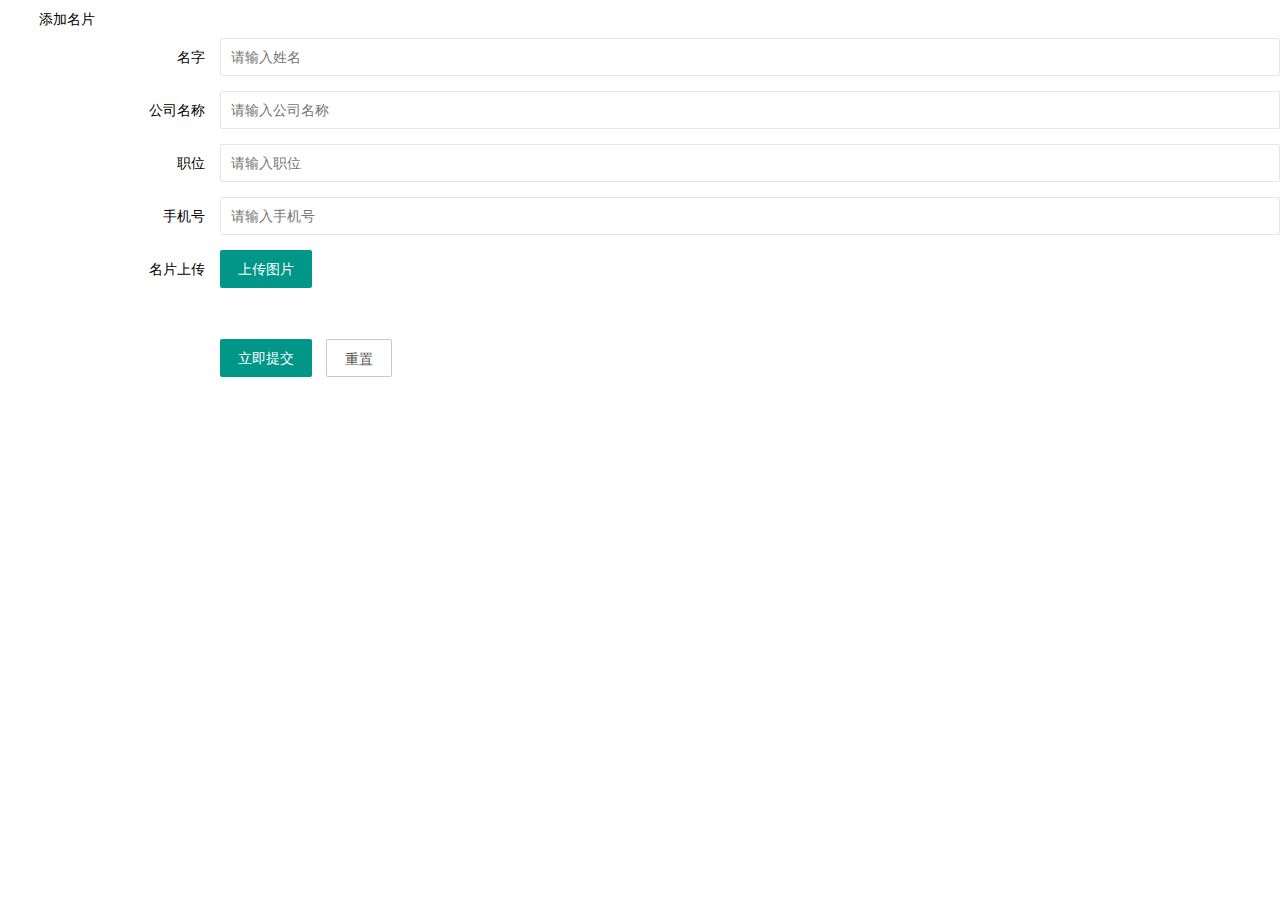
<file: src/main/resources/static/page/addCallingCard.html>
<!DOCTYPE html>
<html lang="en">
<head>
    <meta charset="UTF-8">
    <title>Title</title>
    <link rel="stylesheet" href="../layui/css/layui.css">
</head>
<body>
<div class="layui-form-item">
    <label class="layui-form-label">添加名片</label>
    <div class="layui-input-block">
        <form class="layui-form" action="">
            <div class="layui-form-item">
                <label class="layui-form-label">名字</label>
                <div class="layui-input-block">
                    <input id="title" type="text" name="name" required  lay-verify="required" placeholder="请输入姓名" autocomplete="off" class="layui-input">
                </div>
            </div>
            <div class="layui-form-item">
                <label class="layui-form-label">公司名称</label>
                <div class="layui-input-block">
                    <input id="comName" type="text" name="comName" required  lay-verify="required" placeholder="请输入公司名称" autocomplete="off" class="layui-input">
                </div>
            </div>
            <div class="layui-form-item">
                <label class="layui-form-label">职位</label>
                <div class="layui-input-block">
                    <input id="jobName" type="text" name="jobName" required  lay-verify="required" placeholder="请输入职位" autocomplete="off" class="layui-input">
                </div>
            </div>
            <div class="layui-form-item">
                <label class="layui-form-label">手机号</label>
                <div class="layui-input-block">
                    <input id="phone" type="text" class="layui-input" name="phone" lay-verify="required" placeholder="请输入手机号">
                </div>
            </div>
            <div class="layui-form-item">
                <label class="layui-form-label">名片上传</label>
                <div class="layui-input-block">
                    <div class="layui-upload">
                        <button type="button" class="layui-btn" id="test1">上传图片</button>
                        <div class="layui-upload-list">
                            <img class="layui-upload-img" id="demo1">
                            <p id="demoText"></p>
                        </div>
                    </div>
                </div>
            </div>
            <div class="layui-form-item">
                <div class="layui-input-block">
                    <button class="layui-btn" lay-submit lay-filter="formDemo">立即提交</button>
                    <button type="reset" class="layui-btn layui-btn-primary">重置</button>
                </div>
            </div>
        </form>
    </div>
</div>
<script type="text/javascript" src="../layui/layui.js"></script>
<script>

    var img = null;
    function getQueryVariable(variable)
    {
        var query = window.location.search.substring(1);
        var vars = query.split("&");
        for (var i=0;i<vars.length;i++) {
            var pair = vars[i].split("=");
            if(pair[0] == variable){return pair[1];}
        }
        return(false);
    }
    var type = getQueryVariable("type");
    console.log("获取参数：type："+type)



    layui.use(['form','upload'], function() {
        var $ = layui.jquery
            , upload = layui.upload;
        var form = layui.form;
        //普通图片上传
        var uploadInst = upload.render({
            elem: '#test1'
            ,url: '../admin/uploadImg'
            ,before: function(obj){
                //预读本地文件示例，不支持ie8
                obj.preview(function(index, file, result){
                    $('#demo1').attr('src', result); //图片链接（base64）
                });
            }
            ,done: function(res){
                //如果上传失败
                if(res.code > 0){
                    return layer.msg('上传失败');
                }
                //上传成功
                console.log("上传图片")
                console.log(res);
                img = res.data.src;

            }
            ,error: function(){
                //演示失败状态，并实现重传
                var demoText = $('#demoText');
                demoText.html('<span style="color: #FF5722;">上传失败</span> <a class="layui-btn layui-btn-xs demo-reload">重试</a>');
                demoText.find('.demo-reload').on('click', function(){
                    uploadInst.upload();
                });
            }
        });


        //监听提交
        form.on('submit(formDemo)', function(data) {
            var params = JSON.stringify(data.field);
            //添加名片
            if(type==1){
                if(img!=null){

                    $.ajax({
                        url:"../admin/addCallingCard",
                        method:'post',
                        data:{
                            "name":data.field.name,
                            "comName":data.field.comName,
                            "jobName":data.field.jobName,
                            "phone":data.field.phone,
                            "imgUrl":img
                        },
                        success:function (data) {
                            layer.msg(data.msg);
                        }
                    })
                }else {
                    layer.msg("请先上传名片")
                }
            }
            return false;
        });
    })
</script>
</body>
</html>
</file>
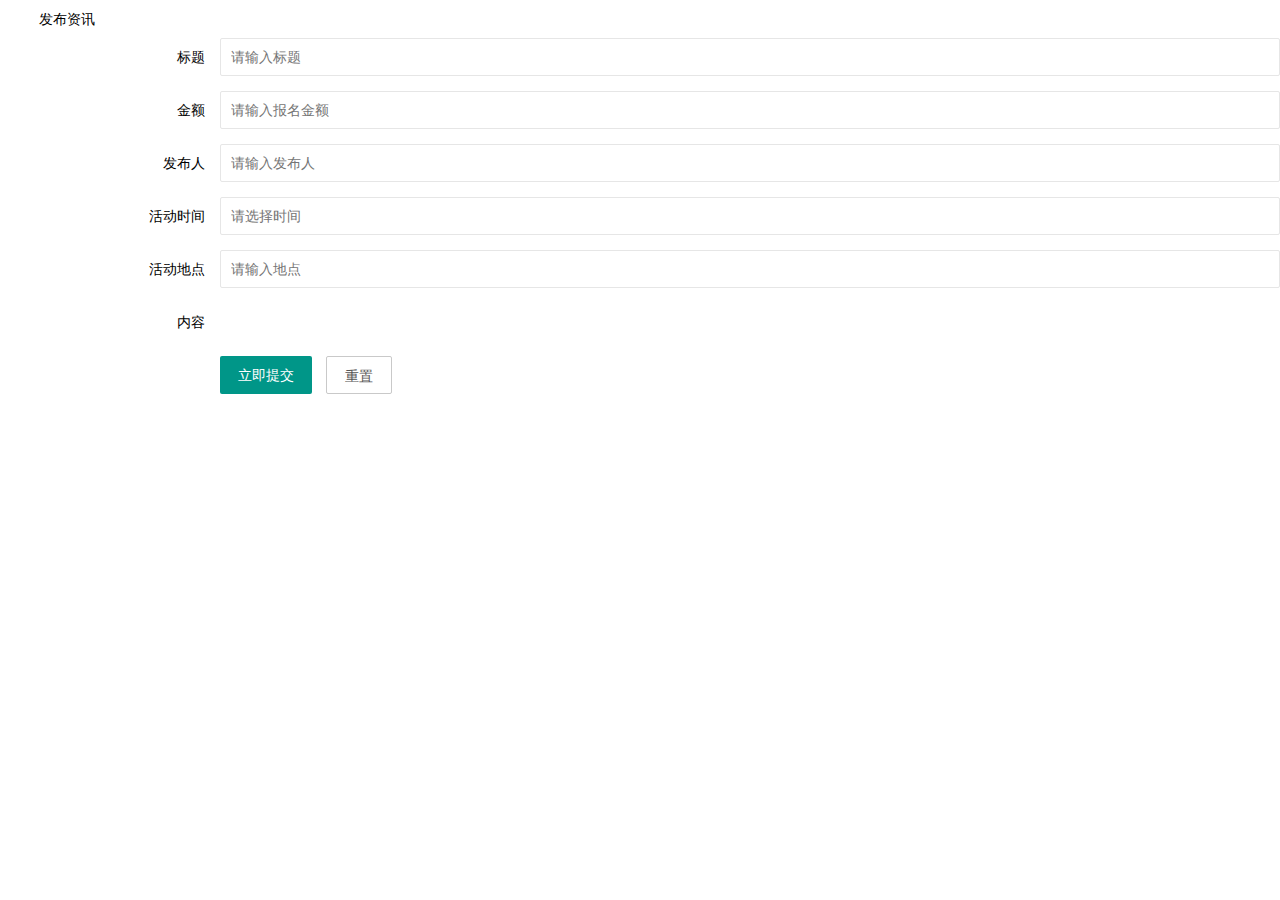
<file: src/main/resources/static/page/addNews.html>
<!DOCTYPE html>
<html lang="en">
<head>
    <meta charset="UTF-8">
    <title>发布咨询</title>
    <link rel="stylesheet" href="../layui/css/layui.css">
    <script type="text/javascript" src="../js/jquery.js"></script>
</head>
<body>

<div class="layui-form-item">
    <label class="layui-form-label">发布资讯</label>
    <div class="layui-input-block">
        <form class="layui-form" action="">
            <div class="layui-form-item">
                <label class="layui-form-label">标题</label>
                <div class="layui-input-block">
                    <input id="title" type="text" name="title" required  lay-verify="required" placeholder="请输入标题" autocomplete="off" class="layui-input">
                </div>
            </div>
            <div class="layui-form-item">
                <label class="layui-form-label">金额</label>
                <div class="layui-input-block">
                    <input id="money" type="number" name="money" required  lay-verify="required" placeholder="请输入报名金额" autocomplete="off" class="layui-input">
                </div>
            </div>
            <div class="layui-form-item">
                <label class="layui-form-label">发布人</label>
                <div class="layui-input-block">
                    <input id="pubMan" type="text" name="pubMan" required  lay-verify="required" placeholder="请输入发布人" autocomplete="off" class="layui-input">
                </div>
            </div>
            <div class="layui-form-item">
                <label class="layui-form-label">活动时间</label>
                <div class="layui-input-block">
                    <input id="time" type="text" class="layui-input" name="time" id="time" lay-verify="required" placeholder="请选择时间">
                </div>
            </div>
            <div class="layui-form-item">
                <label class="layui-form-label">活动地点</label>
                <div class="layui-input-block">
                    <input id="address" type="text" name="address" required  lay-verify="required" placeholder="请输入地点" autocomplete="off" class="layui-input">
                </div>
            </div>
            <div class="layui-form-item">
                <label class="layui-form-label">内容</label>
                <div class="layui-input-block">
                    <textarea  name="context" id="context" style="display: none;"></textarea>
                </div>
            </div>
            <div class="layui-form-item">
                <div class="layui-input-block">
                    <button class="layui-btn" lay-submit lay-filter="formDemo">立即提交</button>
                    <button type="reset" class="layui-btn layui-btn-primary">重置</button>
                </div>
            </div>
        </form>
    </div>
</div>
<script type="text/javascript" src="../layui/layui.js"></script>
<script>
    function getQueryVariable(variable)
    {
        var query = window.location.search.substring(1);
        var vars = query.split("&");
        for (var i=0;i<vars.length;i++) {
            var pair = vars[i].split("=");
            if(pair[0] == variable){return pair[1];}
        }
        return(false);
    }
    var type = getQueryVariable("type");
    console.log("获取参数：type："+type)

    //Demo
    layui.use(['form','laydate','layedit'], function(){
        var form = layui.form;
        var laydate = layui.laydate;
        var layedit = layui.layedit;
         //建立编辑器
        var context;
        //时间选择器
        laydate.render({
            elem: '#time'
            ,type: 'datetime'
        });

        //设置图片上传接口
        layedit.set({
            uploadImage: {
                url: '/admin/uploadImg' //接口url
                ,type: 'post' //默认post
            }
        })




        if(type==2){
            console.log("查询数据")
            var id = getQueryVariable("id");
            $.ajax({
                url:"../admin/getActivityById",
                data:{
                    id:id
                },
                success:function (data) {
                    console.log("获取活动数据");
                    console.log(data.data)
                    var ac = data.data;
                    $("#title").attr("value",ac.title)
                    $("#money").attr("value",ac.money)
                    $("#pubMan").attr("value",ac.publishMan)
                    $("#time").attr("value",ac.time)
                    $("#address").attr("value",ac.address)
                    $("#context").val(ac.context)
                    context = layedit.build('context');
                }
            })
        }
        if(type == 1){
            console.log("发布数据")
             context = layedit.build('context');
        }

        //监听提交
        form.on('submit(formDemo)', function(data){
            var params = JSON.stringify(data.field);
            layer.msg(JSON.stringify(data.field));
            console.log(layedit.getContent(context))
            if(type==1){
                $.ajax({
                    url:"/admin/addNews",
                    method:'post',
                    data:{
                        "title":data.field.title,
                        "pubMan":data.field.pubMan,
                        "time":data.field.time,
                        "address":data.field.address,
                        "money":data.field.money,
                        "context":layedit.getContent(context)
                    },
                    success:function (data) {
                        console.log("添加资讯:"+data);
                        if(data.code==1){
                            layer.msg("发布成功");
                        }

                    }
                })
            }
            if(type==2){
                $.ajax({
                    url:"/admin/editNews",
                    method:'post',
                    data:{
                        "title":data.field.title,
                        "pubMan":data.field.pubMan,
                        "time":data.field.time,
                        "address":data.field.address,
                        "money":data.field.money,
                        "context":layedit.getContent(context),
                        "id":id
                    },
                    success:function (data) {
                        console.log("修改资讯:"+data);
                        if(data.code==1){
                            layer.msg("修改成功");
                        }else {
                            layer.msg(data.msg)
                        }

                    }
                })
            }
            return false;
        });
    });
</script>

</body>
</html>
</file>
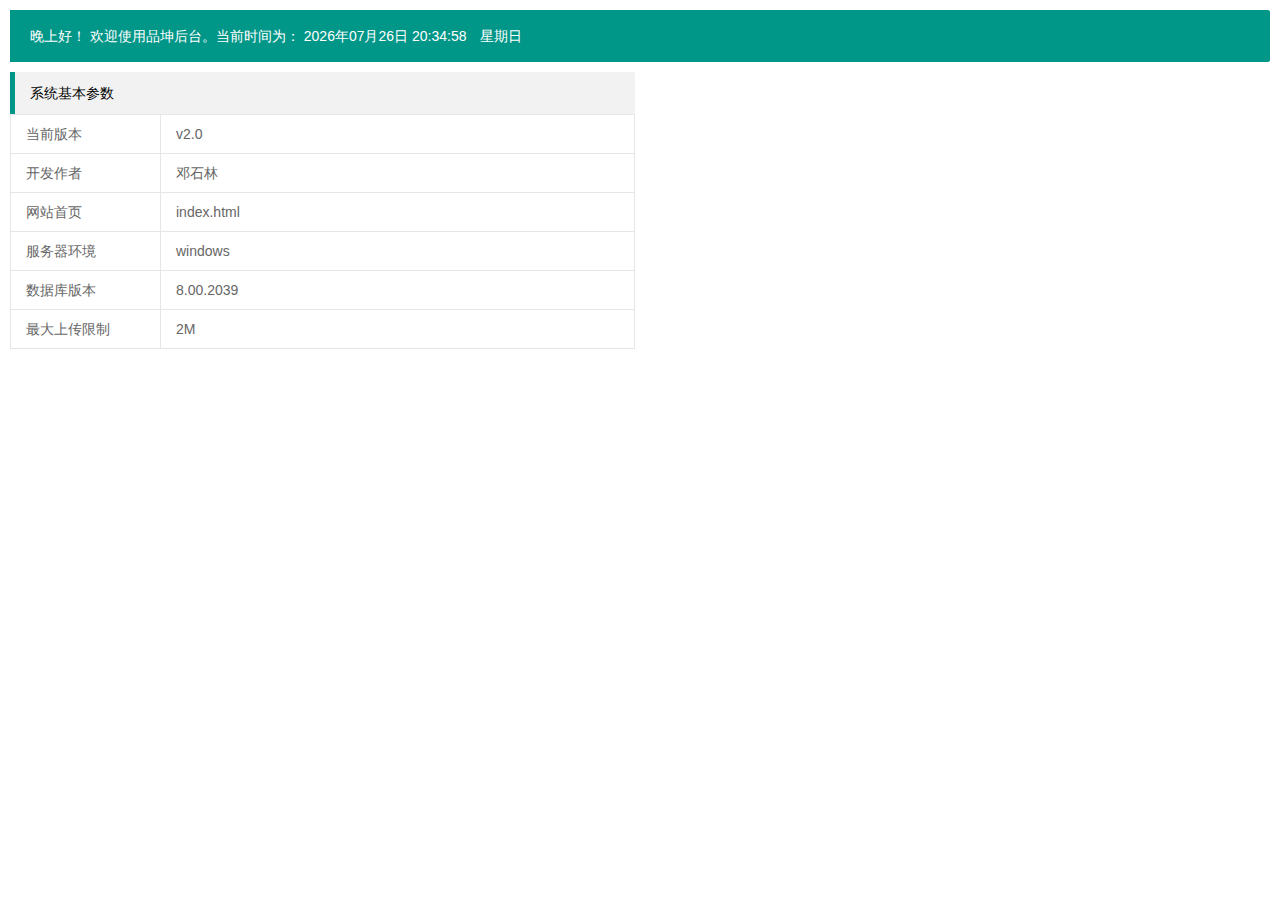
<file: src/main/resources/static/page/main.html>
<!DOCTYPE html>
<html>
<head>
	<meta charset="utf-8">
	<title>首页--layui后台管理模板 2.0</title>
	<meta name="renderer" content="webkit">
	<meta http-equiv="X-UA-Compatible" content="IE=edge,chrome=1">
	<meta name="viewport" content="width=device-width, initial-scale=1, maximum-scale=1">
	<meta name="apple-mobile-web-app-status-bar-style" content="black">
	<meta name="apple-mobile-web-app-capable" content="yes">
	<meta name="format-detection" content="telephone=no">
	<link rel="stylesheet" href="../layui/css/layui.css" media="all" />
	<link rel="stylesheet" href="../css/public.css" media="all" />
</head>
<body class="childrenBody">
	<blockquote class="layui-elem-quote layui-bg-green">
		<div id="nowTime"></div>
	</blockquote>
	<div class="layui-row layui-col-space10">
		<div class="layui-col-lg6 layui-col-md12">
			<blockquote class="layui-elem-quote title">系统基本参数</blockquote>
			<table class="layui-table magt0">
				<colgroup>
					<col width="150">
					<col>
				</colgroup>
				<tbody>
				<tr>
					<td>当前版本</td>
					<td class="version"></td>
				</tr>
				<tr>
					<td>开发作者</td>
					<td class="author"></td>
				</tr>
				<tr>
					<td>网站首页</td>
					<td class="homePage"></td>
				</tr>
				<tr>
					<td>服务器环境</td>
					<td class="server"></td>
				</tr>
				<tr>
					<td>数据库版本</td>
					<td class="dataBase"></td>
				</tr>
				<tr>
					<td>最大上传限制</td>
					<td class="maxUpload"></td>
				</tr>
				</tbody>
			</table>
		</div>
	</div>

	<script type="text/javascript" src="../layui/layui.js"></script>
	<script type="text/javascript" src="../js/main.js"></script>
</body>
</html>
</file>
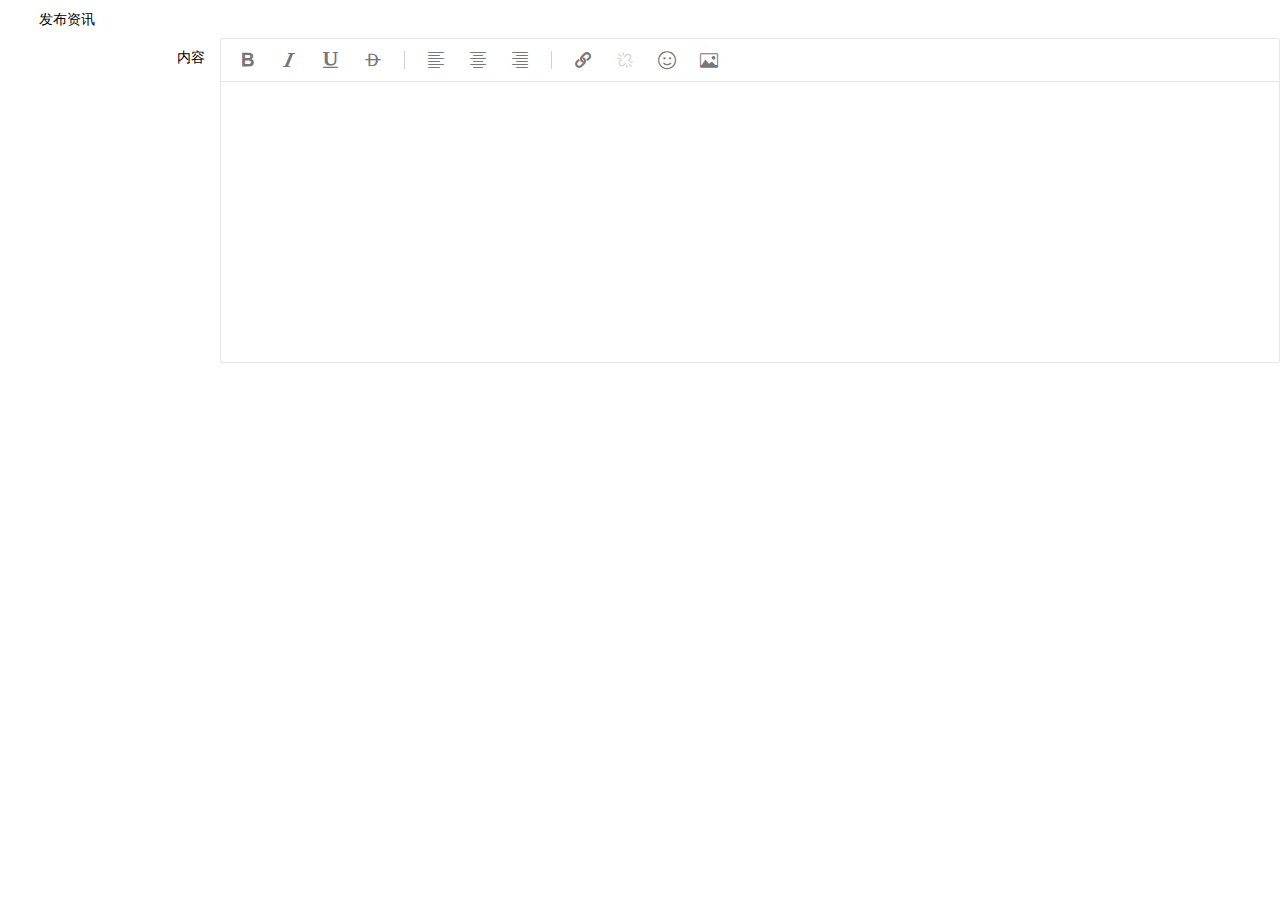
<file: src/main/resources/static/page/newsDetails.html>
<!DOCTYPE html>
<html lang="en">
<head>
    <meta charset="UTF-8">
    <title>Title</title>
    <link rel="stylesheet" href="../layui/css/layui.css">
    <script type="text/javascript" src="../js/jquery.js"></script>
</head>
<body>
<div class="layui-form-item">
    <label class="layui-form-label">发布资讯</label>
    <div class="layui-input-block">
        <form class="layui-form" action="">
            <div class="layui-form-item">
                <label class="layui-form-label">内容</label>
                <div class="layui-input-block">
                    <textarea name="context" id="context" style="display: none;">

                    </textarea>
                </div>
            </div>
        </form>
    </div>
</div>

<script type="text/javascript" src="../layui/layui.js"></script>
<script type="text/javascript">
    /**
     * 获取参数
     * @param variable
     * @returns {string|boolean}
     */
    function getQueryVariable(variable)
    {
        var query = window.location.search.substring(1);
        var vars = query.split("&");
        for (var i=0;i<vars.length;i++) {
            var pair = vars[i].split("=");
            if(pair[0] == variable){return pair[1];}
        }
        return(false);
    }

    //资讯内容
    var conts = getQueryVariable("context");
    $("#context").append(conts);

    //Demo
    layui.use(['form','layedit'], function(){
        var form = layui.form;
        var layedit = layui.layedit;

        //设置图片上传接口
        layedit.set({
            uploadImage: {
                url: '/admin/uploadImg' //接口url
                ,type: 'post' //默认post
            }
        })
        //建立编辑器
        var context = layedit.build('context');

    });
</script>
</body>
</html>
</file>
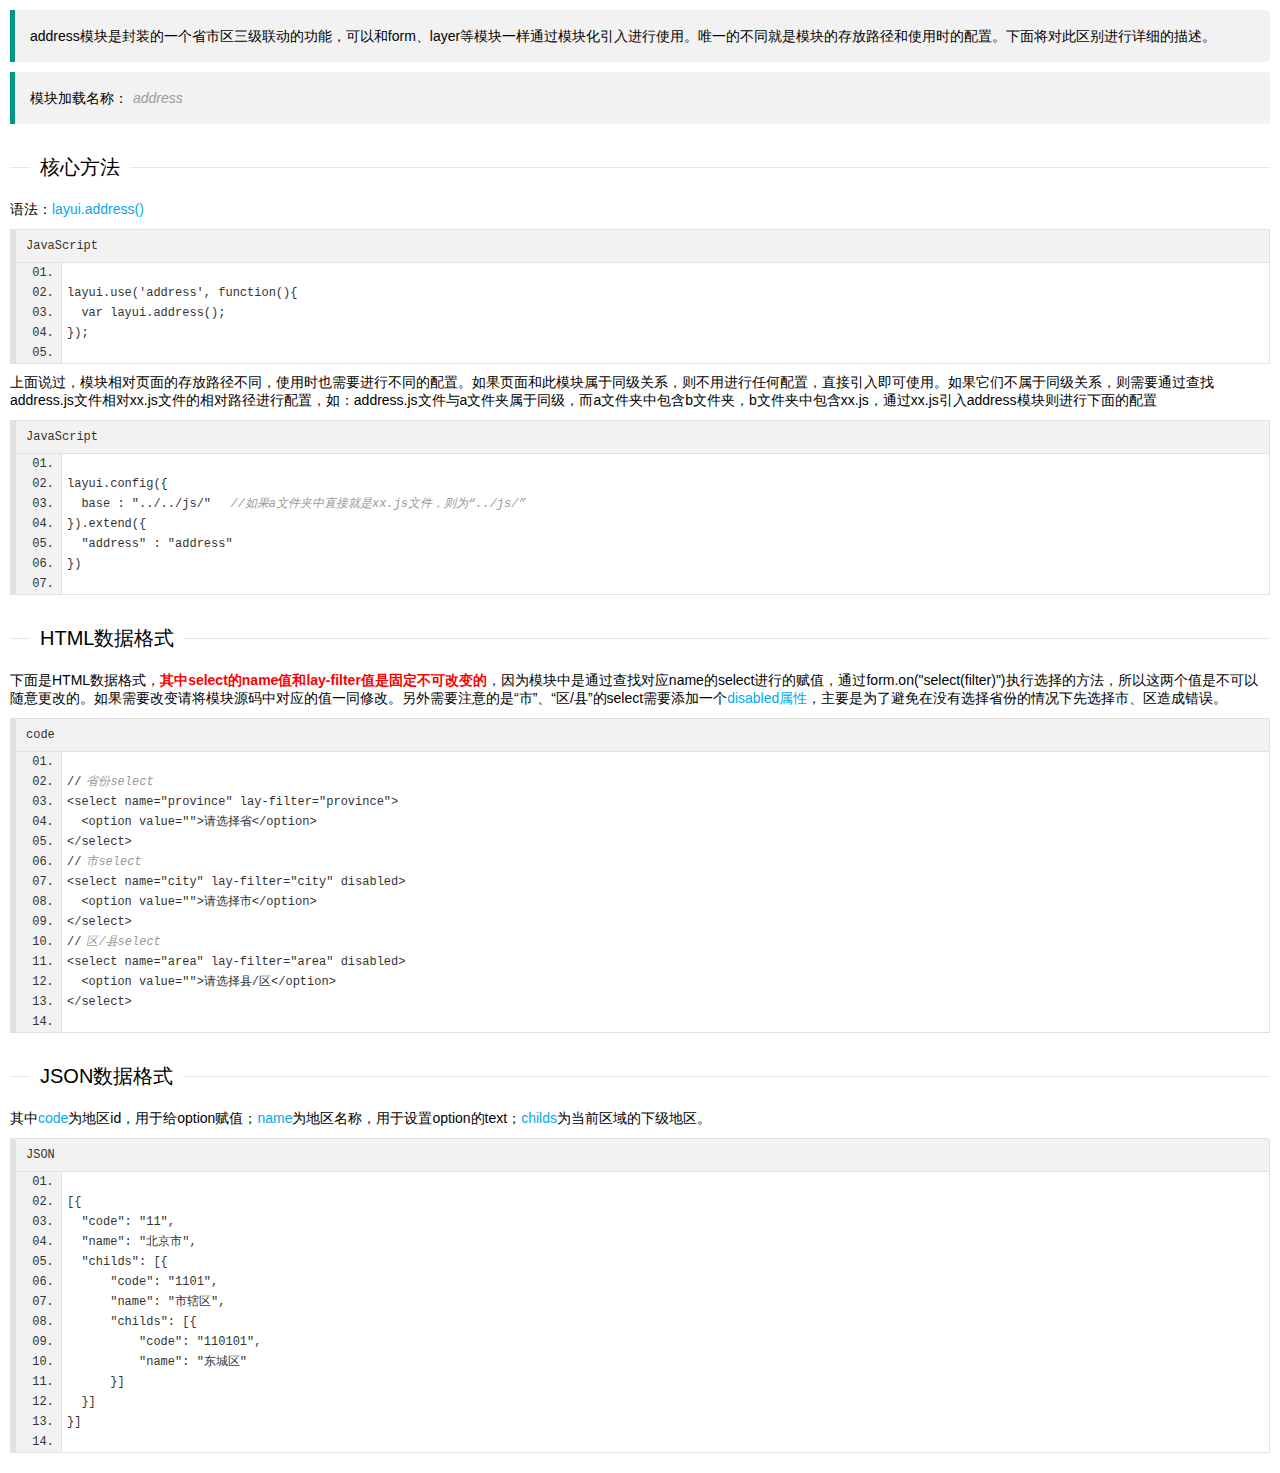
<file: src/main/resources/static/page/doc/addressDoc.html>
<!DOCTYPE html>
<html>
<head>
	<meta charset="utf-8">
	<title>三级联动使用文档--layui后台管理模板 2.0</title>
	<meta name="renderer" content="webkit">
	<meta http-equiv="X-UA-Compatible" content="IE=edge,chrome=1">
	<meta name="viewport" content="width=device-width, initial-scale=1, maximum-scale=1">
	<meta name="apple-mobile-web-app-status-bar-style" content="black">
	<meta name="apple-mobile-web-app-capable" content="yes">
	<meta name="format-detection" content="telephone=no">
	<link rel="stylesheet" href="../../layui/css/layui.css" media="all" />
	<link rel="stylesheet" href="../../css/public.css" media="all" />
</head>
<body class="childrenBody">
	<blockquote class="layui-elem-quote">
		address模块是封装的一个省市区三级联动的功能，可以和form、layer等模块一样通过模块化引入进行使用。唯一的不同就是模块的存放路径和使用时的配置。下面将对此区别进行详细的描述。
	</blockquote>
	<blockquote class="layui-elem-quote">
		模块加载名称：<em class="layui-word-aux">address</em>
	</blockquote>
	<fieldset class="layui-elem-field layui-field-title magt30">
		<legend>核心方法</legend>
	</fieldset>
	<p>语法：<span class="layui-blue">layui.address()</span></p>
	<pre class="layui-code" lay-title="JavaScript">
		layui.use('address', function(){
		  var layui.address();
		});
	</pre>
	<p>上面说过，模块相对页面的存放路径不同，使用时也需要进行不同的配置。如果页面和此模块属于同级关系，则不用进行任何配置，直接引入即可使用。如果它们不属于同级关系，则需要通过查找address.js文件相对xx.js文件的相对路径进行配置，如：address.js文件与a文件夹属于同级，而a文件夹中包含b文件夹，b文件夹中包含xx.js，通过xx.js引入address模块则进行下面的配置</p>
	<pre class="layui-code" lay-title="JavaScript">
		layui.config({
		  base : "../../js/"  <em class="layui-word-aux">//如果a文件夹中直接就是xx.js文件，则为“../js/”</em>
		}).extend({
		  "address" : "address"
		})
	</pre>
	<fieldset class="layui-elem-field layui-field-title magt30">
		<legend>HTML数据格式</legend>
	</fieldset>
	<p>下面是HTML数据格式，<span class="layui-red">其中select的name值和lay-filter值是固定不可改变的</span>，因为模块中是通过查找对应name的select进行的赋值，通过form.on("select(filter)")执行选择的方法，所以这两个值是不可以随意更改的。如果需要改变请将模块源码中对应的值一同修改。另外需要注意的是“市”、“区/县”的select需要添加一个<span class="layui-blue">disabled属性</span>，主要是为了避免在没有选择省份的情况下先选择市、区造成错误。</p>
	<pre class="layui-code" lay-title="">
		//<em class="layui-word-aux">省份select</em>
		&lt;select name="province" lay-filter="province"&gt;
		  &lt;option value=""&gt;请选择省&lt;/option&gt;
		&lt;/select&gt;
		//<em class="layui-word-aux">市select</em>
		&lt;select name="city" lay-filter="city" disabled&gt;
		  &lt;option value=""&gt;请选择市&lt;/option&gt;
		&lt;/select&gt;
		//<em class="layui-word-aux">区/县select</em>
		&lt;select name="area" lay-filter="area" disabled&gt;
		  &lt;option value=""&gt;请选择县/区&lt;/option&gt;
		&lt;/select&gt;
	</pre>
	<fieldset class="layui-elem-field layui-field-title magt30">
		<legend>JSON数据格式</legend>
	</fieldset>
	<p>其中<span class="layui-blue">code</span>为地区id，用于给option赋值；<span class="layui-blue">name</span>为地区名称，用于设置option的text；<span class="layui-blue">childs</span>为当前区域的下级地区。</p>
	<pre class="layui-code" lay-title="JSON">
		[{
		  "code": "11",
		  "name": "北京市",
		  "childs": [{
		      "code": "1101",
		      "name": "市辖区",
		      "childs": [{
		          "code": "110101",
		          "name": "东城区"
		      }]
		  }]
		}]
	</pre>
	<script type="text/javascript" src="../../layui/layui.js"></script>
	<script type="text/javascript">
        layui.use(['code'],function(){
            layui.code({
                about:false
            });
        })
	</script>
</body>
</html>
</file>
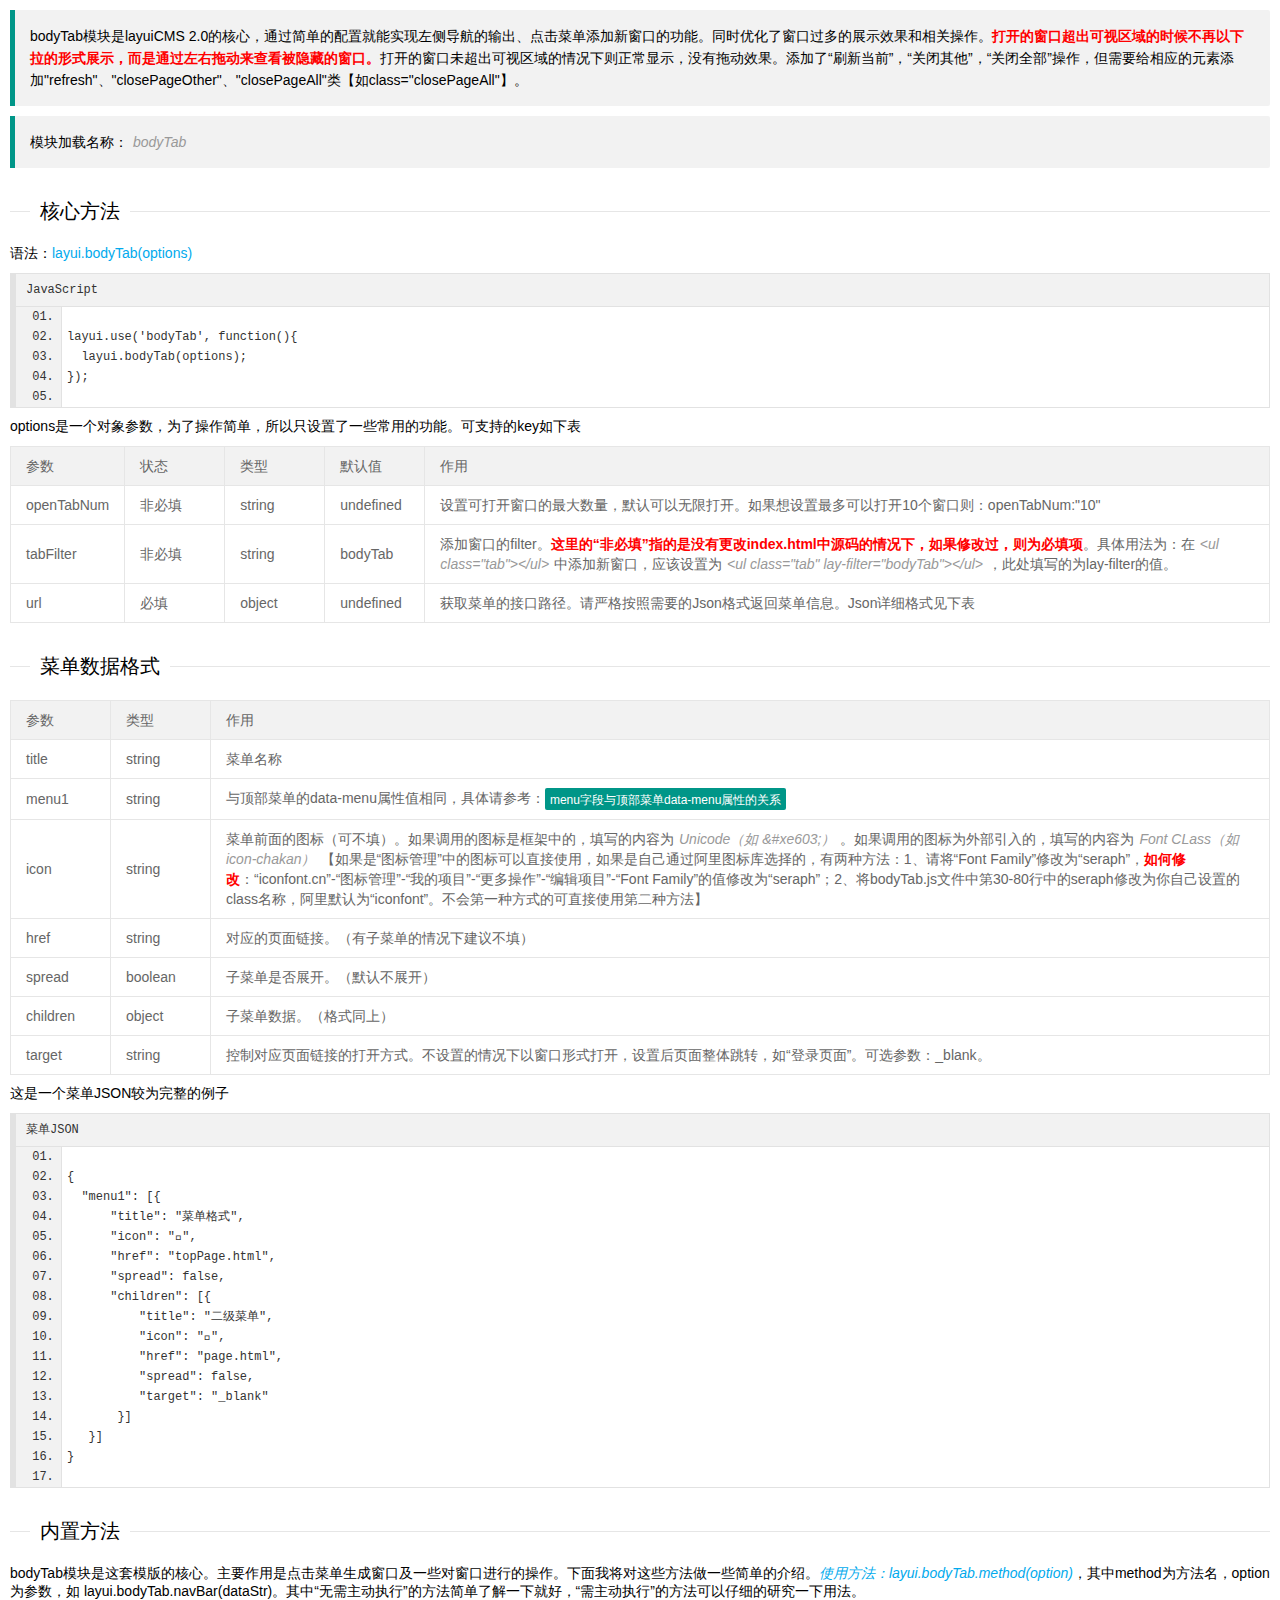
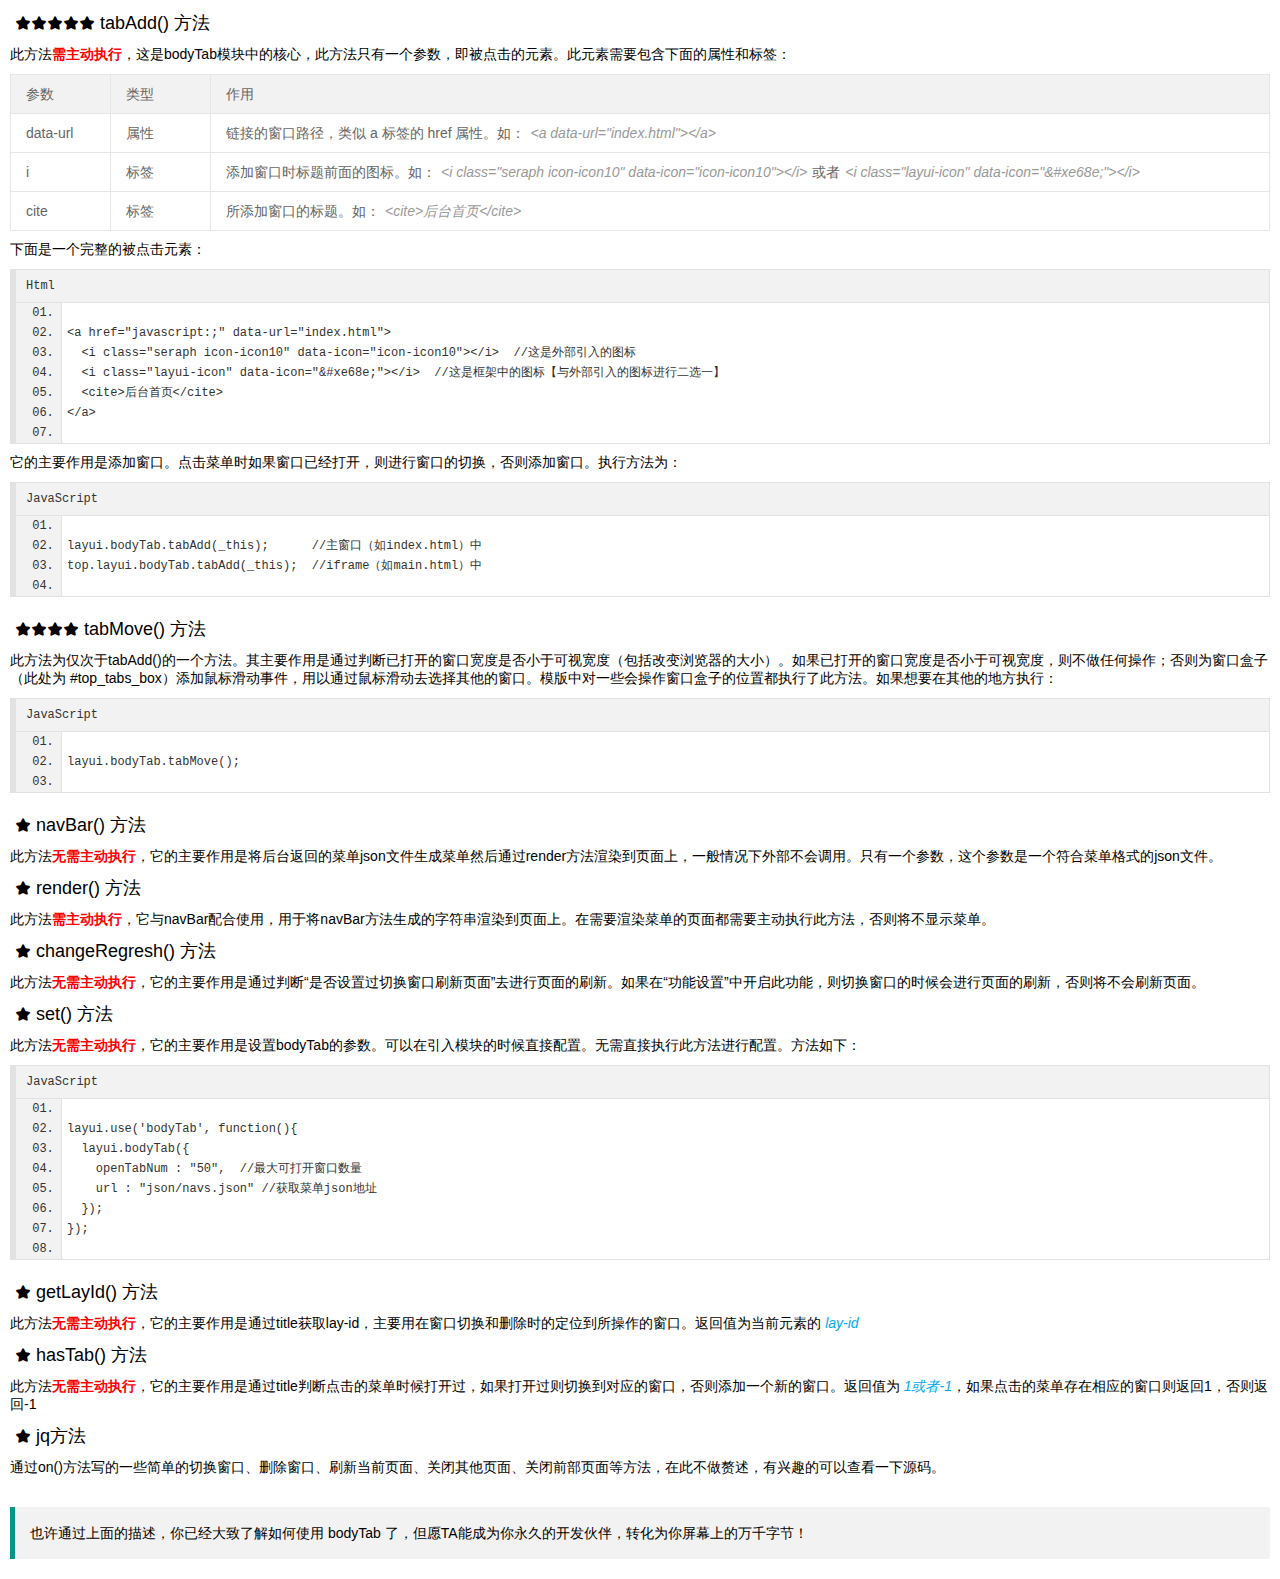
<file: src/main/resources/static/page/doc/bodyTabDoc.html>
<!DOCTYPE html>
<html>
<head>
	<meta charset="utf-8">
	<title>bodyTab使用文档--layui后台管理模板 2.0</title>
	<meta name="renderer" content="webkit">
	<meta http-equiv="X-UA-Compatible" content="IE=edge,chrome=1">
	<meta name="viewport" content="width=device-width, initial-scale=1, maximum-scale=1">
	<meta name="apple-mobile-web-app-status-bar-style" content="black">
	<meta name="apple-mobile-web-app-capable" content="yes">
	<meta name="format-detection" content="telephone=no">
	<link rel="stylesheet" href="../../layui/css/layui.css" media="all" />
	<link rel="stylesheet" href="../../css/public.css" media="all" />
</head>
<body class="childrenBody">
	<blockquote class="layui-elem-quote">
		bodyTab模块是layuiCMS 2.0的核心，通过简单的配置就能实现左侧导航的输出、点击菜单添加新窗口的功能。同时优化了窗口过多的展示效果和相关操作。<span class="layui-red">打开的窗口超出可视区域的时候不再以下拉的形式展示，而是通过左右拖动来查看被隐藏的窗口。</span>打开的窗口未超出可视区域的情况下则正常显示，没有拖动效果。添加了“刷新当前”，“关闭其他”，“关闭全部”操作，但需要给相应的元素添加"refresh"、"closePageOther"、"closePageAll"类【如class="closePageAll"】。
	</blockquote>
	<blockquote class="layui-elem-quote">
		模块加载名称：<em class="layui-word-aux">bodyTab</em>
	</blockquote>
	<fieldset class="layui-elem-field layui-field-title magt30">
		<legend>核心方法</legend>
	</fieldset>
	<p>语法：<span class="layui-blue">layui.bodyTab(options)</span></p>
	<pre class="layui-code" lay-title="JavaScript">
		layui.use('bodyTab', function(){
		  layui.bodyTab(options);
		});
	</pre>
	<p>options是一个对象参数，为了操作简单，所以只设置了一些常用的功能。可支持的key如下表</p>
	<table class="layui-table">
		<colgroup>
			<col width="100">
			<col width="100" pc>
			<col width="100" pc>
			<col width="100" pc>
			<col>
		</colgroup>
		<thead>
			<tr>
				<th>参数</th>
				<th pc>状态</th>
				<th pc>类型</th>
				<th pc>默认值</th>
				<th>作用</th>
			</tr>
		</thead>
		<tbody>
			<tr>
				<td>openTabNum</td>
				<td pc>非必填</td>
				<td pc>string</td>
				<td pc>undefined</td>
				<td>设置可打开窗口的最大数量，默认可以无限打开。如果想设置最多可以打开10个窗口则：openTabNum:"10"</td>
			</tr>
			<tr>
				<td>tabFilter</td>
				<td pc>非必填</td>
				<td pc>string</td>
				<td pc>bodyTab</td>
				<td>添加窗口的filter。<span class="layui-red">这里的“非必填”指的是没有更改index.html中源码的情况下，如果修改过，则为必填项</span>。具体用法为：在<em class="layui-word-aux">&lt;ul class="tab"&gt;&lt;/ul&gt;</em>中添加新窗口，应该设置为<em class="layui-word-aux">&lt;ul class="tab" lay-filter="bodyTab"&gt;&lt;/ul&gt;</em>，此处填写的为lay-filter的值。</td>
			</tr>
			<tr>
				<td>url</td>
				<td pc>必填</td>
				<td pc>object</td>
				<td pc>undefined</td>
				<td>获取菜单的接口路径。请严格按照需要的Json格式返回菜单信息。Json详细格式见下表</td>
			</tr>
		</tbody>
	</table>
	<fieldset class="layui-elem-field layui-field-title magt30" id="navJson">
		<legend>菜单数据格式</legend>
	</fieldset>
	<table class="layui-table">
		<colgroup>
			<col width="100">
			<col width="100" pc>
			<col>
		</colgroup>
		<thead>
			<tr>
				<th>参数</th>
				<th pc>类型</th>
				<th>作用</th>
			</tr>
		</thead>
		<tbody>
			<tr>
				<td>title</td>
				<td pc>string</td>
				<td>菜单名称</td>
			</tr>
			<tr>
				<td>menu1</td>
				<td pc>string</td>
				<td>与顶部菜单的data-menu属性值相同，具体请参考：<a href="javascript:;" data-url="page/doc/navDoc.html" class="layui-btn layui-btn-xs goDataMenu"><i class="seraph" data-icon="icon-mokuai"></i><cite class="layui-hide">三级菜单</cite>menu字段与顶部菜单data-menu属性的关系</a></td>
			</tr>
			<tr>
				<td>icon</td>
				<td pc>string</td>
				<td>菜单前面的图标（可不填）。如果调用的图标是框架中的，填写的内容为<em class="layui-word-aux">Unicode（如 &amp;#xe603;）</em>。如果调用的图标为外部引入的，填写的内容为<em class="layui-word-aux">Font CLass（如 icon-chakan）</em>【如果是“图标管理”中的图标可以直接使用，如果是自己通过阿里图标库选择的，有两种方法：1、请将“Font Family”修改为“seraph”，<span class="layui-red">如何修改</span>：“iconfont.cn”-“图标管理”-“我的项目”-“更多操作”-“编辑项目”-“Font Family”的值修改为“seraph”；2、将bodyTab.js文件中第30-80行中的seraph修改为你自己设置的class名称，阿里默认为“iconfont”。不会第一种方式的可直接使用第二种方法】</td>
			</tr>
			<tr>
				<td>href</td>
				<td pc>string</td>
				<td>对应的页面链接。（有子菜单的情况下建议不填）</td>
			</tr>
			<tr>
				<td>spread</td>
				<td pc>boolean</td>
				<td>子菜单是否展开。（默认不展开）</td>
			</tr>
			<tr>
				<td>children</td>
				<td pc>object</td>
				<td>子菜单数据。（格式同上）</td>
			</tr>
			<tr>
				<td>target</td>
				<td pc>string</td>
				<td>控制对应页面链接的打开方式。不设置的情况下以窗口形式打开，设置后页面整体跳转，如“登录页面”。可选参数：_blank。</td>
			</tr>
		</tbody>
	</table>
	<p>这是一个菜单JSON较为完整的例子</p>
	<pre class="layui-code" lay-title="菜单JSON">
	{
	  "menu1": [{
	      "title": "菜单格式",
	      "icon": "&#xe630;",
	      "href": "topPage.html",
	      "spread": false,
	      "children": [{
	          "title": "二级菜单",
	          "icon": "&#xe61c;",
	          "href": "page.html",
	          "spread": false,
	          "target": "_blank"
	       }]
	   }]
	}
	</pre>
	<fieldset class="layui-elem-field layui-field-title magt30">
		<legend>内置方法</legend>
	</fieldset>
	<p>bodyTab模块是这套模版的核心。主要作用是点击菜单生成窗口及一些对窗口进行的操作。下面我将对这些方法做一些简单的介绍。<em class="layui-blue">使用方法：layui.bodyTab.method(option)</em>，其中method为方法名，option为参数，如 layui.bodyTab.navBar(dataStr)。其中“无需主动执行”的方法简单了解一下就好，“需主动执行”的方法可以仔细的研究一下用法。</p>
	<h2 class="method"><i class="layui-icon">&#xe658;</i><i class="layui-icon">&#xe658;</i><i class="layui-icon">&#xe658;</i><i class="layui-icon">&#xe658;</i><i class="layui-icon">&#xe658;</i> tabAdd() 方法</h2>
	<p>此方法<span class="layui-red">需主动执行</span>，这是bodyTab模块中的核心，此方法只有一个参数，即被点击的元素。此元素需要包含下面的属性和标签：</p>
	<table class="layui-table">
		<colgroup>
			<col width="100">
			<col width="100" pc>
			<col>
		</colgroup>
		<thead>
		<tr>
			<th>参数</th>
			<th pc>类型</th>
			<th>作用</th>
		</tr>
		</thead>
		<tbody>
		<tr>
			<td>data-url</td>
			<td pc>属性</td>
			<td>链接的窗口路径，类似 a 标签的 href 属性。如：<em class="layui-word-aux">&lt;a data-url="index.html"&gt;&lt;/a&gt;</em></td>
		</tr>
		<tr>
			<td>i</td>
			<td pc>标签</td>
			<td>添加窗口时标题前面的图标。如：<em class="layui-word-aux">&lt;i class="seraph icon-icon10" data-icon="icon-icon10"&gt;&lt;/i&gt;</em>或者<em class="layui-word-aux">&lt;i class="layui-icon" data-icon="&amp;#xe68e;"&gt;&lt;/i&gt;</em></td>
		</tr>
		<tr>
			<td>cite</td>
			<td pc>标签</td>
			<td>所添加窗口的标题。如：<em class="layui-word-aux">&lt;cite&gt;后台首页&lt;/cite&gt;</em></td>
		</tr>
		</tbody>
	</table>
	<p>下面是一个完整的被点击元素：</p>
	<pre class="layui-code" lay-title="Html">
		&lt;a href="javascript:;" data-url="index.html"&gt;
		  &lt;i class="seraph icon-icon10" data-icon="icon-icon10">&lt;/i&gt;  //这是外部引入的图标
		  &lt;i class="layui-icon" data-icon="&amp;#xe68e;">&lt;/i&gt;  //这是框架中的图标【与外部引入的图标进行二选一】
		  &lt;cite&gt;后台首页&lt;/cite&gt;
		&lt;/a&gt;
	</pre>
	<p>它的主要作用是添加窗口。点击菜单时如果窗口已经打开，则进行窗口的切换，否则添加窗口。执行方法为：</p>
	<pre class="layui-code" lay-title="JavaScript">
		layui.bodyTab.tabAdd(_this);      //主窗口（如index.html）中
		top.layui.bodyTab.tabAdd(_this);  //iframe（如main.html）中
	</pre>
	<h2 class="method"><i class="layui-icon">&#xe658;</i><i class="layui-icon">&#xe658;</i><i class="layui-icon">&#xe658;</i><i class="layui-icon">&#xe658;</i> tabMove() 方法</h2>
	<p>此方法为仅次于tabAdd()的一个方法。其主要作用是通过判断已打开的窗口宽度是否小于可视宽度（包括改变浏览器的大小）。如果已打开的窗口宽度是否小于可视宽度，则不做任何操作；否则为窗口盒子（此处为 #top_tabs_box）添加鼠标滑动事件，用以通过鼠标滑动去选择其他的窗口。模版中对一些会操作窗口盒子的位置都执行了此方法。如果想要在其他的地方执行：</p>
	<pre class="layui-code" lay-title="JavaScript">
		layui.bodyTab.tabMove();
	</pre>
	<h2 class="method"><i class="layui-icon">&#xe658;</i> navBar() 方法</h2>
	<p>此方法<span class="layui-red">无需主动执行</span>，它的主要作用是将后台返回的菜单json文件生成菜单然后通过render方法渲染到页面上，一般情况下外部不会调用。只有一个参数，这个参数是一个符合菜单格式的json文件。</p>
	<h2 class="method"><i class="layui-icon">&#xe658;</i> render() 方法</h2>
	<p>此方法<span class="layui-red">需主动执行</span>，它与navBar配合使用，用于将navBar方法生成的字符串渲染到页面上。在需要渲染菜单的页面都需要主动执行此方法，否则将不显示菜单。</p>
	<h2 class="method"><i class="layui-icon">&#xe658;</i> changeRegresh() 方法</h2>
	<p>此方法<span class="layui-red">无需主动执行</span>，它的主要作用是通过判断“是否设置过切换窗口刷新页面”去进行页面的刷新。如果在“功能设置”中开启此功能，则切换窗口的时候会进行页面的刷新，否则将不会刷新页面。</p>
	<h2 class="method"><i class="layui-icon">&#xe658;</i> set() 方法</h2>
	<p>此方法<span class="layui-red">无需主动执行</span>，它的主要作用是设置bodyTab的参数。可以在引入模块的时候直接配置。无需直接执行此方法进行配置。方法如下：</p>
	<pre class="layui-code" lay-title="JavaScript">
		layui.use('bodyTab', function(){
		  layui.bodyTab({
		    openTabNum : "50",  //最大可打开窗口数量
		    url : "json/navs.json" //获取菜单json地址
		  });
		});
	</pre>
	<h2 class="method"><i class="layui-icon">&#xe658;</i> getLayId() 方法</h2>
	<p>此方法<span class="layui-red">无需主动执行</span>，它的主要作用是通过title获取lay-id，主要用在窗口切换和删除时的定位到所操作的窗口。返回值为当前元素的 <em class="layui-blue">lay-id</em></p>
	<h2 class="method"><i class="layui-icon">&#xe658;</i> hasTab() 方法</h2>
	<p>此方法<span class="layui-red">无需主动执行</span>，它的主要作用是通过title判断点击的菜单时候打开过，如果打开过则切换到对应的窗口，否则添加一个新的窗口。返回值为 <em class="layui-blue">1或者-1</em>，如果点击的菜单存在相应的窗口则返回1，否则返回-1</p>
	<h2 class="method"><i class="layui-icon">&#xe658;</i> jq方法</h2>
	<p>通过on()方法写的一些简单的切换窗口、删除窗口、刷新当前页面、关闭其他页面、关闭前部页面等方法，在此不做赘述，有兴趣的可以查看一下源码。</p>
	<blockquote class="layui-elem-quote magt30">
		也许通过上面的描述，你已经大致了解如何使用 bodyTab 了，但愿TA能成为你永久的开发伙伴，转化为你屏幕上的万千字节！
	</blockquote>
	<script type="text/javascript" src="../../layui/layui.js"></script>
	<script type="text/javascript">
        layui.config({
            base : "../../js/"
        }).extend({
            "bodyTab" : "bodyTab"
        })
        layui.use(['code','jquery','bodyTab'],function(){
            var $ = layui.$,
				tab = layui.bodyTab();
            layui.code({
                about:false
            });

            $(".goDataMenu").click(function(){
                parent.tab.tabAdd($(this));
            })
        })
	</script>
</body>
</html>
</file>
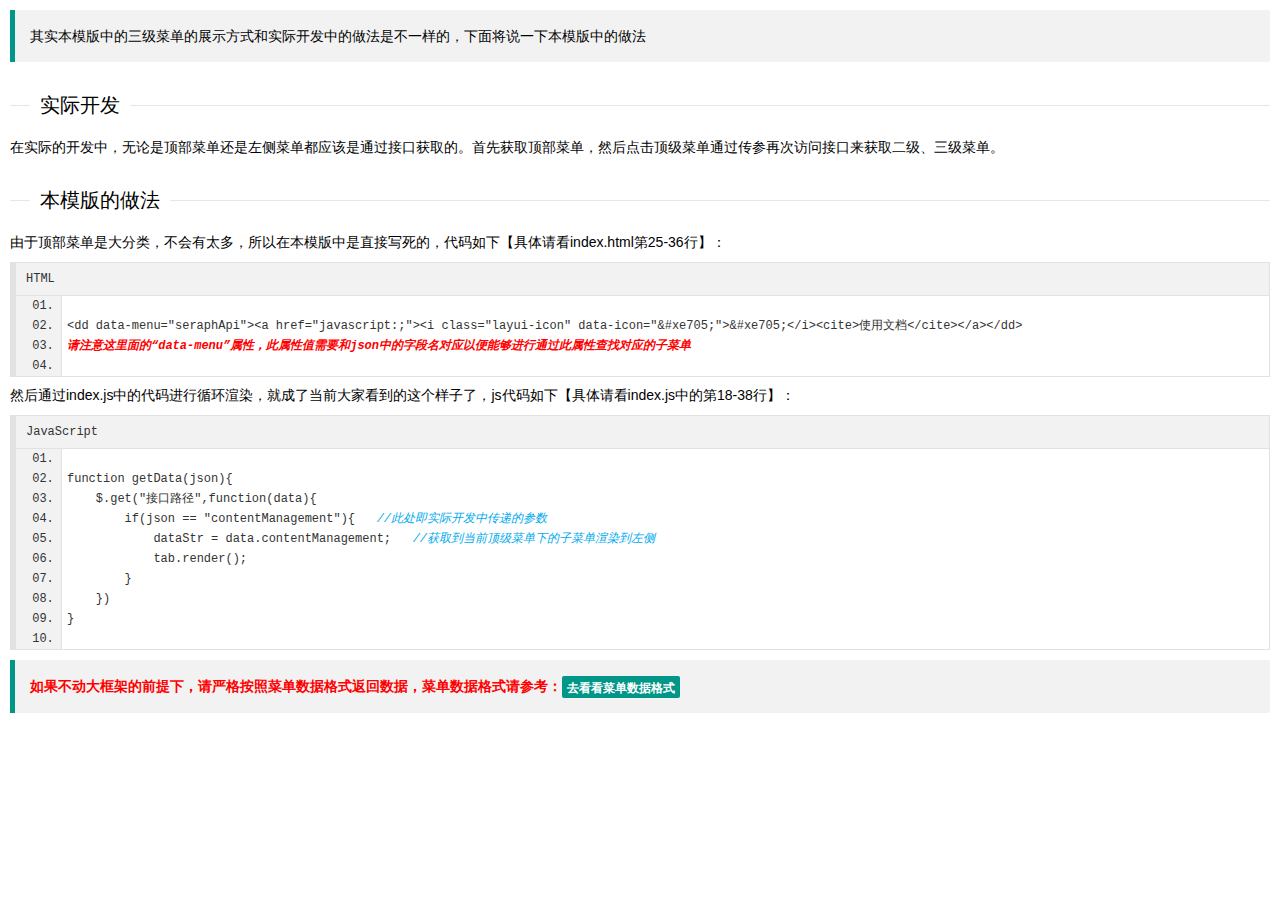
<file: src/main/resources/static/page/doc/navDoc.html>
<!DOCTYPE html>
<html>
<head>
	<meta charset="utf-8">
	<title>三级菜单使用文档--layui后台管理模板 2.0</title>
	<meta name="renderer" content="webkit">
	<meta http-equiv="X-UA-Compatible" content="IE=edge,chrome=1">
	<meta name="viewport" content="width=device-width, initial-scale=1, maximum-scale=1">
	<meta name="apple-mobile-web-app-status-bar-style" content="black">
	<meta name="apple-mobile-web-app-capable" content="yes">
	<meta name="format-detection" content="telephone=no">
	<link rel="stylesheet" href="../../layui/css/layui.css" media="all" />
	<link rel="stylesheet" href="../../css/public.css" media="all" />
</head>
<body class="childrenBody">
	<blockquote class="layui-elem-quote">
		其实本模版中的三级菜单的展示方式和实际开发中的做法是不一样的，下面将说一下本模版中的做法
	</blockquote>
	<fieldset class="layui-elem-field layui-field-title magt30">
		<legend>实际开发</legend>
	</fieldset>
	<p>在实际的开发中，无论是顶部菜单还是左侧菜单都应该是通过接口获取的。首先获取顶部菜单，然后点击顶级菜单通过传参再次访问接口来获取二级、三级菜单。</p>
	<fieldset class="layui-elem-field layui-field-title magt30">
		<legend>本模版的做法</legend>
	</fieldset>
	<p>由于顶部菜单是大分类，不会有太多，所以在本模版中是直接写死的，代码如下【具体请看index.html第25-36行】：</p>
	<pre class="layui-code" lay-title="HTML">
		&lt;dd data-menu="seraphApi"&gt;&lt;a href="javascript:;"&gt;&lt;i class="layui-icon" data-icon="&amp;#xe705;"&gt;&amp;#xe705;&lt;/i&gt;&lt;cite&gt;使用文档&lt;/cite&gt;&lt;/a&gt;&lt;/dd&gt;
		<i class="layui-red">请注意这里面的“data-menu”属性，此属性值需要和json中的字段名对应以便能够进行通过此属性查找对应的子菜单</i>
	</pre>
	<p>然后通过index.js中的代码进行循环渲染，就成了当前大家看到的这个样子了，js代码如下【具体请看index.js中的第18-38行】：</p>
	<pre class="layui-code" lay-title="JavaScript">
		function getData(json){
		    $.get("接口路径",function(data){
		        if(json == "contentManagement"){   <i class="layui-blue">//此处即实际开发中传递的参数</i>
		            dataStr = data.contentManagement;   <i class="layui-blue">//获取到当前顶级菜单下的子菜单渲染到左侧</i>
		            tab.render();
		        }
		    })
		}
	</pre>
	<blockquote class="layui-elem-quote">
		<p class="layui-red">如果不动大框架的前提下，请严格按照菜单数据格式返回数据，菜单数据格式请参考：<a href="javascript:;" data-url="page/doc/bodyTabDoc.html#navJson" class="layui-btn layui-btn-xs goNavJson"><i class="seraph" data-icon="icon-mokuai"></i><cite class="layui-hide">bodyTab模块</cite>去看看菜单数据格式</a></p>
	</blockquote>

	<script type="text/javascript" src="../../layui/layui.js"></script>
	<script type="text/javascript">
        layui.config({
            base : "../../js/"
        }).extend({
            "bodyTab" : "bodyTab"
        })
        layui.use(['code','jquery','bodyTab'],function(){
            var $ = layui.$,
			tab = layui.bodyTab();
            layui.code({
                about:false
            });

            $(".goNavJson").click(function(){
                parent.tab.tabAdd($(this));
			})
        })
	</script>
</body>
</html>
</file>
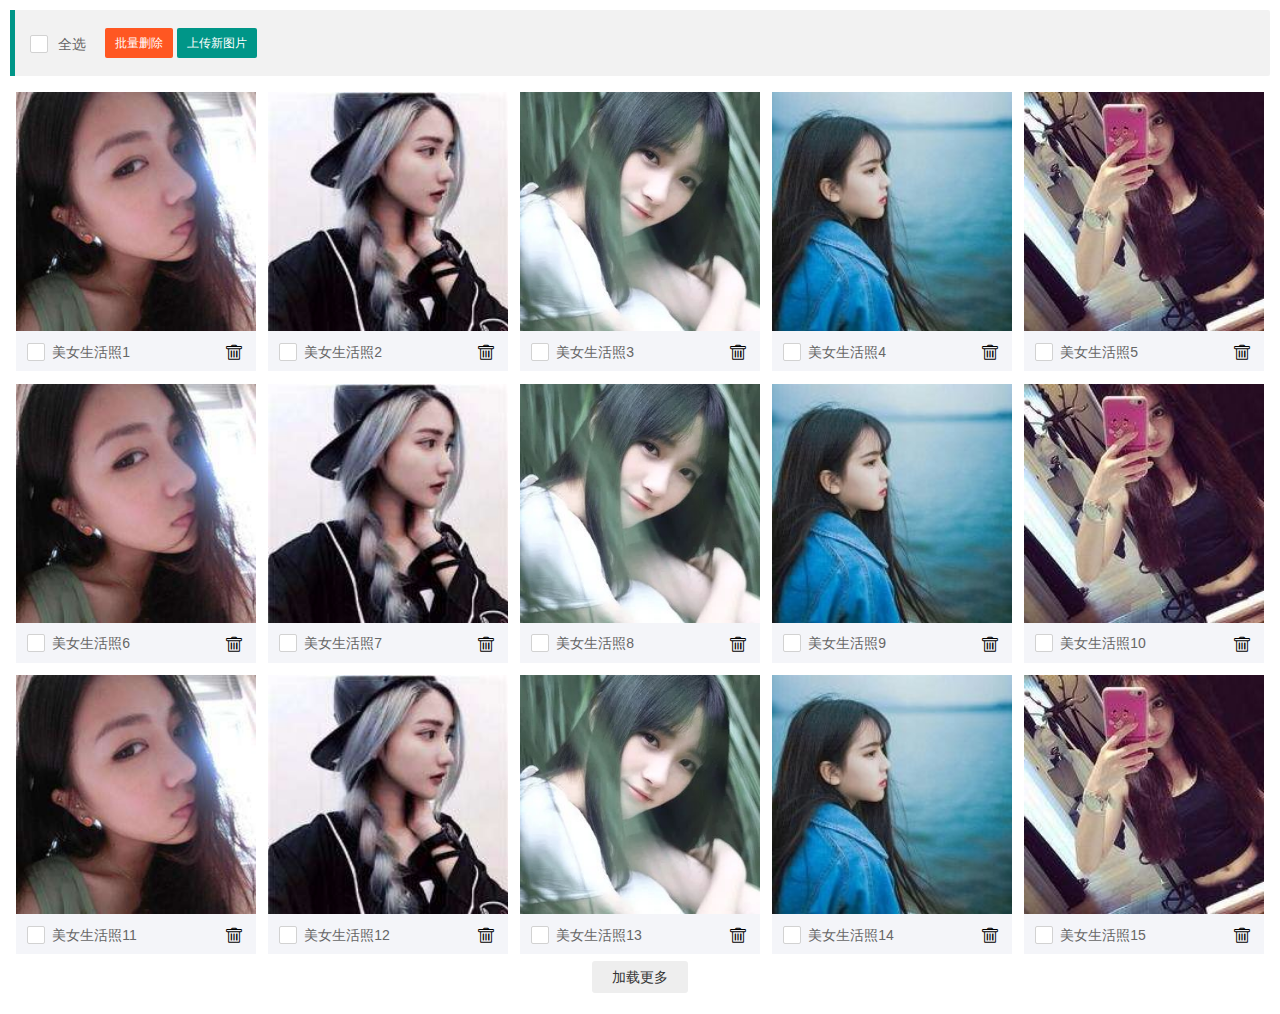
<file: src/main/resources/static/page/img/images.html>
<!DOCTYPE html>
<html>
<head>
	<meta charset="utf-8">
	<title>图片总数--layui后台管理模板</title>
	<meta name="renderer" content="webkit">
	<meta http-equiv="X-UA-Compatible" content="IE=edge,chrome=1">
	<meta name="viewport" content="width=device-width, initial-scale=1, maximum-scale=1">
	<meta name="apple-mobile-web-app-status-bar-style" content="black">
	<meta name="apple-mobile-web-app-capable" content="yes">
	<meta name="format-detection" content="telephone=no">
	<link rel="stylesheet" href="../../layui/css/layui.css" media="all" />
	<link rel="stylesheet" href="../../css/public.css" media="all" />
</head>
<body class="childrenBody">
<form class="layui-form">
	<blockquote class="layui-elem-quote news_search">
		<div class="layui-inline">
			<input type="checkbox" name="selectAll" id="selectAll" lay-filter="selectAll" lay-skin="primary" title="全选">
		</div>
		<div class="layui-inline">
			<a class="layui-btn layui-btn-sm layui-btn-danger batchDel">批量删除</a>
		</div>
		<div class="layui-inline">
			<a class="layui-btn layui-btn-sm uploadNewImg">上传新图片</a>
		</div>
	</blockquote>
	<ul class="layer-photos-demo" id="Images"></ul>
</form>
<script type="text/javascript" src="../../layui/layui.js"></script>
<script type="text/javascript" src="images.js"></script>
</body>
</html>
</file>
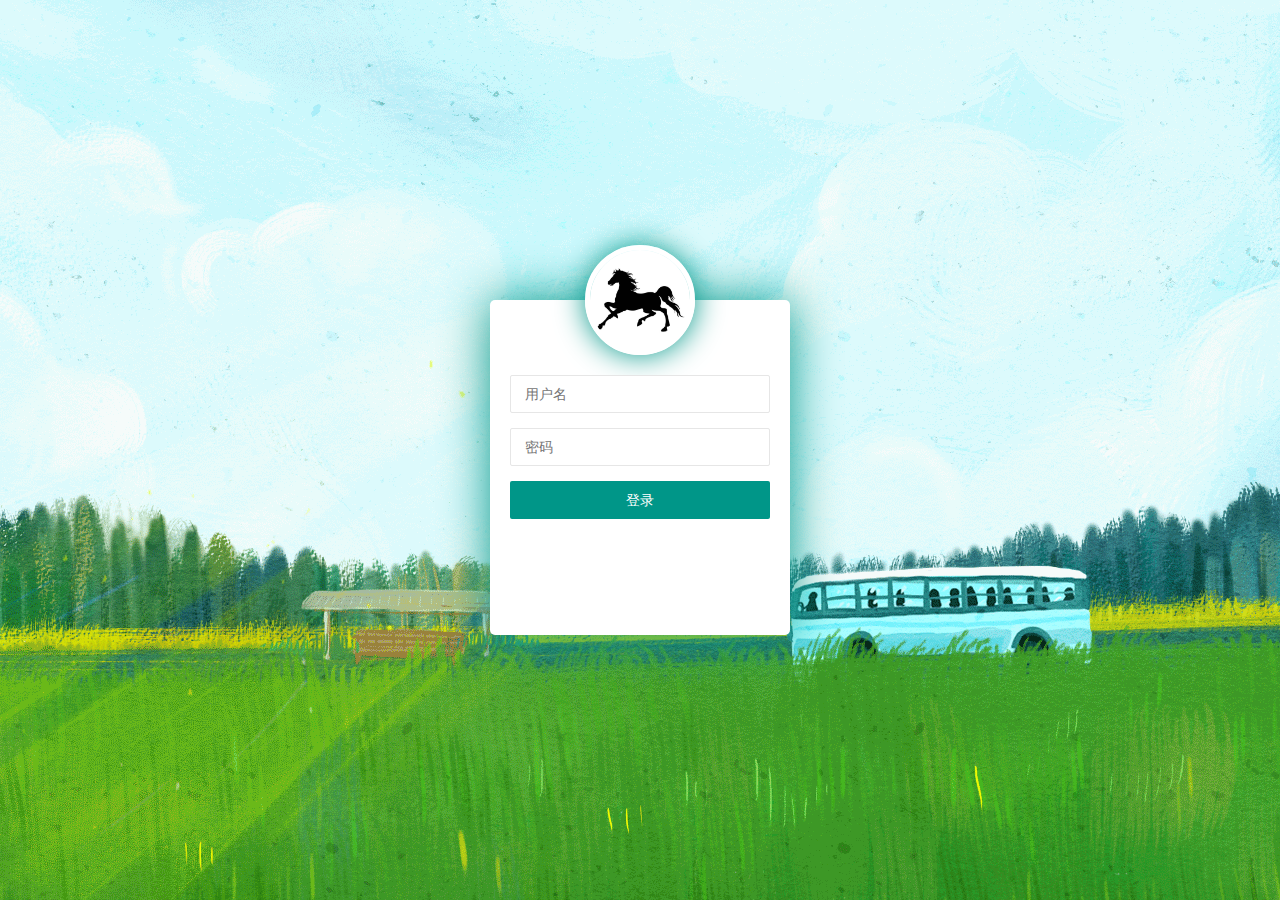
<file: src/main/resources/static/page/login/login.html>
<!DOCTYPE html>
<html class="loginHtml">
<head>
	<meta charset="utf-8">
	<title>登录</title>
	<meta name="renderer" content="webkit">
	<meta http-equiv="X-UA-Compatible" content="IE=edge,chrome=1">
	<meta name="viewport" content="width=device-width, initial-scale=1, maximum-scale=1">
	<meta name="apple-mobile-web-app-status-bar-style" content="black">
	<meta name="apple-mobile-web-app-capable" content="yes">
	<meta name="format-detection" content="telephone=no">
	<link rel="icon" href="../../favicon.ico">
	<link rel="stylesheet" href="../../layui/css/layui.css" media="all" />
	<link rel="stylesheet" href="../../css/public.css" media="all" />
</head>
<body class="loginBody">
	<form class="layui-form">
		<div class="login_face"><img src="../../images/face.jpg" class="userAvatar"></div>
		<div class="layui-form-item input-item">
			<label for="userName">用户名</label>
			<input type="text" placeholder="请输入用户名" autocomplete="off" id="userName" class="layui-input" lay-verify="required">
		</div>
		<div class="layui-form-item input-item">
			<label for="password">密码</label>
			<input type="password" placeholder="请输入密码" autocomplete="off" id="password" class="layui-input" lay-verify="required">
		</div>
<!--		<div class="layui-form-item input-item" id="imgCode">-->
<!--			<label for="code">验证码</label>-->
<!--			<input type="text" placeholder="请输入验证码" autocomplete="off" id="code" class="layui-input">-->
<!--			<img src="../../images/code.jpg">-->
<!--		</div>-->
		<div class="layui-form-item">
			<button class="layui-btn layui-block" lay-filter="login" lay-submit>登录</button>
		</div>
<!--		<div class="layui-form-item layui-row">-->
<!--			<a href="javascript:;" class="seraph icon-qq layui-col-xs4 layui-col-sm4 layui-col-md4 layui-col-lg4"></a>-->
<!--			<a href="javascript:;" class="seraph icon-wechat layui-col-xs4 layui-col-sm4 layui-col-md4 layui-col-lg4"></a>-->
<!--			<a href="javascript:;" class="seraph icon-sina layui-col-xs4 layui-col-sm4 layui-col-md4 layui-col-lg4"></a>-->
<!--		</div>-->
	</form>
	<script type="text/javascript" src="../../layui/layui.js"></script>
	<script type="text/javascript" src="login.js"></script>
	<script type="text/javascript" src="../../js/cache.js"></script>
</body>
</html>
</file>
<file: src/main/resources/static/layui/css/layui.css>
/* 自添加样式*/
@import "https://at.alicdn.com/t/font_400842_q6tk84n9ywvu0udi.css";
.layui-icon{ font-size:16px !important;}
.mag0{ margin:0 !important; }
::selection { background: #ff5722; color: #fff; }
.layui-red{ color:#f00 !important; font-weight:bold;}
.layui-blue{ color:#01AAED !important;}

/** layui-v2.2.5 MIT License By https://www.layui.com */
 .layui-inline,img{display:inline-block;vertical-align:middle}h1,h2,h3,h4,h5,h6{font-weight:400}.layui-edge,.layui-header,.layui-inline,.layui-main{position:relative}.layui-btn,.layui-edge,.layui-inline,img{vertical-align:middle}.layui-btn,.layui-disabled,.layui-icon,.layui-unselect{-webkit-user-select:none;-ms-user-select:none;-moz-user-select:none}blockquote,body,button,dd,div,dl,dt,form,h1,h2,h3,h4,h5,h6,input,li,ol,p,pre,td,textarea,th,ul{margin:0;padding:0;-webkit-tap-highlight-color:rgba(0,0,0,0)}a:active,a:hover{outline:0}img{border:none}li{list-style:none}table{border-collapse:collapse;border-spacing:0}h4,h5,h6{font-size:100%}button,input,optgroup,option,select,textarea{font-family:inherit;font-size:inherit;font-style:inherit;font-weight:inherit;outline:0}pre{white-space:pre-wrap;white-space:-moz-pre-wrap;white-space:-pre-wrap;white-space:-o-pre-wrap;word-wrap:break-word}body{line-height:24px;font:14px Helvetica Neue,Helvetica,PingFang SC,\5FAE\8F6F\96C5\9ED1,Tahoma,Arial,sans-serif}hr{height:1px;margin:10px 0;border:0;clear:both}a{color:#333;text-decoration:none}a:hover{color:#777}a cite{font-style:normal;*cursor:pointer}.layui-border-box,.layui-border-box *{box-sizing:border-box}.layui-box,.layui-box *{box-sizing:content-box}.layui-clear{clear:both;*zoom:1}.layui-clear:after{content:'\20';clear:both;*zoom:1;display:block;height:0}.layui-inline{*display:inline;*zoom:1}.layui-edge{display:inline-block;width:0;height:0;border-width:6px;border-style:dashed;border-color:transparent;overflow:hidden}.layui-edge-top{top:-4px;border-bottom-color:#999;border-bottom-style:solid}.layui-edge-right{border-left-color:#999;border-left-style:solid}.layui-edge-bottom{top:2px;border-top-color:#999;border-top-style:solid}.layui-edge-left{border-right-color:#999;border-right-style:solid}.layui-elip{text-overflow:ellipsis;overflow:hidden;white-space:nowrap}.layui-disabled,.layui-disabled:hover{color:#d2d2d2!important;cursor:not-allowed!important}.layui-circle{border-radius:100%}.layui-show{display:block!important}.layui-hide{display:none!important}@font-face{font-family:layui-icon;src:url(../font/iconfont.eot?v=220);src:url(../font/iconfont.eot?v=220#iefix) format('embedded-opentype'),url(../font/iconfont.svg?v=220#iconfont) format('svg'),url(../font/iconfont.woff?v=220) format('woff'),url(../font/iconfont.ttf?v=220) format('truetype')}.layui-icon{font-family:layui-icon!important;font-size:16px;font-style:normal;-webkit-font-smoothing:antialiased;-moz-osx-font-smoothing:grayscale}.layui-icon-duihua:before{content:"\e611"}.layui-icon-shezhi:before{content:"\e614"}.layui-icon-yinshenim:before{content:"\e60f"}.layui-icon-search:before{content:"\e615"}.layui-icon-fenxiang1:before{content:"\e641"}.layui-icon-shezhi1:before{content:"\e620"}.layui-icon-yinqing:before{content:"\e628"}.layui-icon-yuejuancuohao:before{content:"\1006"}.layui-icon-cuo:before{content:"\1007"}.layui-icon-baobiao:before{content:"\e629"}.layui-icon-star:before{content:"\e600"}.layui-icon-yuandian:before{content:"\e617"}.layui-icon-chat:before{content:"\e606"}.layui-icon-logo:before{content:"\e609"}.layui-icon-list:before{content:"\e60a"}.layui-icon-tubiao:before{content:"\e62c"}.layui-icon-right:before{content:"\1005"}.layui-icon-huanfu2:before{content:"\e61b"}.layui-icon-On-line:before{content:"\e610"}.layui-icon-biaoge:before{content:"\e62d"}.layui-icon-youyou:before{content:"\e602"}.layui-icon-zuozuo:before{content:"\e603"}.layui-icon-cart-simple:before{content:"\e698"}.layui-icon-cry:before{content:"\e69c"}.layui-icon-smile:before{content:"\e6af"}.layui-icon-survey:before{content:"\e6b2"}.layui-icon-tree:before{content:"\e62e"}.layui-icon-iconfont17:before{content:"\e62f"}.layui-icon-tianjia:before{content:"\e61f"}.layui-icon-xiazai:before{content:"\e601"}.layui-icon-xuanzemoban48:before{content:"\e630"}.layui-icon-gongju:before{content:"\e631"}.layui-icon-face-surprised:before{content:"\e664"}.layui-icon-bianji:before{content:"\e642"}.layui-icon-speaker:before{content:"\e645"}.layui-icon-xiangxia:before{content:"\e61a"}.layui-icon-wenjian:before{content:"\e621"}.layui-icon-layouts:before{content:"\e632"}.layui-icon-duigou:before{content:"\e618"}.layui-icon-tianjia1:before{content:"\e608"}.layui-icon-yaoyaozhibofanye:before{content:"\e633"}.layui-icon-read:before{content:"\e705"}.layui-icon-404:before{content:"\e61c"}.layui-icon-lunbozutu:before{content:"\e634"}.layui-icon-help:before{content:"\e607"}.layui-icon-daima1:before{content:"\e635"}.layui-icon-jinshui:before{content:"\e636"}.layui-icon-find-fill:before{content:"\e670"}.layui-icon-about:before{content:"\e60b"}.layui-icon-location:before{content:"\e715"}.layui-icon-xiangshang:before{content:"\e619"}.layui-icon-pause:before{content:"\e651"}.layui-icon-riqi:before{content:"\e637"}.layui-icon-uploadfile:before{content:"\e61d"}.layui-icon-delete:before{content:"\e640"}.layui-icon-play:before{content:"\e652"}.layui-icon-top:before{content:"\e604"}.layui-icon-haoyouqingqiu:before{content:"\e612"}.layui-icon-weibiaoti1:before{content:"\e605"}.layui-icon-chuangkou:before{content:"\e638"}.layui-icon-comiisbiaoqing:before{content:"\e60c"}.layui-icon-zhengque:before{content:"\e616"}.layui-icon-dollar:before{content:"\e659"}.layui-icon-iconfontwodehaoyou:before{content:"\e613"}.layui-icon-wenjianxiazai:before{content:"\e61e"}.layui-icon-tupian:before{content:"\e60d"}.layui-icon-lianjie:before{content:"\e64c"}.layui-icon-diamond:before{content:"\e735"}.layui-icon-jilu:before{content:"\e60e"}.layui-icon-liucheng:before{content:"\e622"}.layui-icon-fontstrikethrough:before{content:"\e64f"}.layui-icon-unlink:before{content:"\e64d"}.layui-icon-bianjiwenzi:before{content:"\e639"}.layui-icon-sanjiao:before{content:"\e623"}.layui-icon-danxuankuanghouxuan:before{content:"\e63f"}.layui-icon-danxuankuangxuanzhong:before{content:"\e643"}.layui-icon-juzhongduiqi:before{content:"\e647"}.layui-icon-youduiqi:before{content:"\e648"}.layui-icon-zuoduiqi:before{content:"\e649"}.layui-icon-gongsisvgtubiaozongji22:before{content:"\e626"}.layui-icon-gongsisvgtubiaozongji23:before{content:"\e627"}.layui-icon-refresh-2:before{content:"\1002"}.layui-icon-loading-1:before{content:"\e63e"}.layui-icon-return:before{content:"\e65c"}.layui-icon-jiacu:before{content:"\e62b"}.layui-icon-uploading:before{content:"\e67c"}.layui-icon-liaotianduihuaimgoutong:before{content:"\e63a"}.layui-icon-video:before{content:"\e6ed"}.layui-icon-headset:before{content:"\e6fc"}.layui-icon-wenjianjiafan:before{content:"\e624"}.layui-icon-shouji:before{content:"\e63b"}.layui-icon-tianjia2:before{content:"\e654"}.layui-icon-wenjianjia:before{content:"\e7a0"}.layui-icon-biaoqing:before{content:"\e650"}.layui-icon-html:before{content:"\e64b"}.layui-icon-biaodan:before{content:"\e63c"}.layui-icon-cart:before{content:"\e657"}.layui-icon-camera-fill:before{content:"\e65d"}.layui-icon-25:before{content:"\e62a"}.layui-icon-emwdaima:before{content:"\e64e"}.layui-icon-fire:before{content:"\e756"}.layui-icon-set:before{content:"\e716"}.layui-icon-zitixiahuaxian:before{content:"\e646"}.layui-icon-sanjiao1:before{content:"\e625"}.layui-icon-tips:before{content:"\e702"}.layui-icon-tupian-copy-copy:before{content:"\e64a"}.layui-icon-more-vertical:before{content:"\e671"}.layui-icon-zhuti2:before{content:"\e66c"}.layui-icon-loading:before{content:"\e63d"}.layui-icon-xieti:before{content:"\e644"}.layui-icon-refresh-1:before{content:"\e666"}.layui-icon-rmb:before{content:"\e65e"}.layui-icon-home:before{content:"\e68e"}.layui-icon-user:before{content:"\e770"}.layui-icon-notice:before{content:"\e667"}.layui-icon-voice:before{content:"\e688"}.layui-icon-download:before{content:"\e681"}.layui-icon-snowflake:before{content:"\e6b1"}.layui-icon-yemian1:before{content:"\e655"}.layui-icon-template:before{content:"\e663"}.layui-icon-auz:before{content:"\e672"}.layui-icon-console:before{content:"\e665"}.layui-icon-app:before{content:"\e653"}.layui-icon-xiayiye:before{content:"\e65a"}.layui-icon-website:before{content:"\e7ae"}.layui-icon-xiayiye1:before{content:"\e65b"}.layui-icon-component:before{content:"\e857"}.layui-icon-more:before{content:"\e65f"}.layui-icon-shrink-right:before{content:"\e668"}.layui-icon-spread-left:before{content:"\e66b"}.layui-icon-camera:before{content:"\e660"}.layui-icon-note:before{content:"\e66e"}.layui-icon-refresh:before{content:"\e669"}.layui-icon-nv:before{content:"\e661"}.layui-icon-nan:before{content:"\e662"}.layui-icon-senior:before{content:"\e674"}.layui-icon-theme:before{content:"\e66a"}.layui-icon-tread:before{content:"\e6c5"}.layui-icon-praise:before{content:"\e6c6"}.layui-icon-star-fill:before{content:"\e658"}.layui-icon-template-1:before{content:"\e656"}.layui-icon-loading-2:before{content:"\e66d"}.layui-main{width:1140px;margin:0 auto}.layui-header{z-index:1000;height:60px}.layui-header a:hover{transition:all .5s;-webkit-transition:all .5s}.layui-side{position:fixed;top:0;bottom:0;z-index:999;width:200px;overflow-x:hidden}.layui-side-scroll{width:220px;height:100%;overflow-x:hidden}.layui-body{position:absolute;left:200px;right:0;top:0;bottom:0;z-index:998;width:auto;overflow:hidden;overflow-y:auto;box-sizing:border-box}.layui-layout-body{overflow:hidden}.layui-layout-admin .layui-header{background-color:#23262E}.layui-layout-admin .layui-side{top:60px;width:200px;overflow-x:hidden}.layui-layout-admin .layui-body{top:60px;bottom:44px}.layui-layout-admin .layui-main{width:auto;margin:0 15px}.layui-layout-admin .layui-footer{position:fixed;left:200px;right:0;bottom:0;height:44px;line-height:44px;padding:0 15px;background-color:#eee}.layui-layout-admin .layui-logo{position:absolute;left:0;top:0;width:200px;height:100%;line-height:60px;text-align:center;color:#009688;font-size:16px}.layui-layout-admin .layui-header .layui-nav{background:0 0}.layui-layout-left{position:absolute!important;left:200px;top:0}.layui-layout-right{position:absolute!important;right:0;top:0}.layui-container{position:relative;margin:0 auto;padding:0 15px;box-sizing:border-box}.layui-fluid{position:relative;margin:0 auto;padding:0 15px}.layui-row:after,.layui-row:before{content:'';display:block;clear:both}.layui-col-lg1,.layui-col-lg10,.layui-col-lg11,.layui-col-lg12,.layui-col-lg2,.layui-col-lg3,.layui-col-lg4,.layui-col-lg5,.layui-col-lg6,.layui-col-lg7,.layui-col-lg8,.layui-col-lg9,.layui-col-md1,.layui-col-md10,.layui-col-md11,.layui-col-md12,.layui-col-md2,.layui-col-md3,.layui-col-md4,.layui-col-md5,.layui-col-md6,.layui-col-md7,.layui-col-md8,.layui-col-md9,.layui-col-sm1,.layui-col-sm10,.layui-col-sm11,.layui-col-sm12,.layui-col-sm2,.layui-col-sm3,.layui-col-sm4,.layui-col-sm5,.layui-col-sm6,.layui-col-sm7,.layui-col-sm8,.layui-col-sm9,.layui-col-xs1,.layui-col-xs10,.layui-col-xs11,.layui-col-xs12,.layui-col-xs2,.layui-col-xs3,.layui-col-xs4,.layui-col-xs5,.layui-col-xs6,.layui-col-xs7,.layui-col-xs8,.layui-col-xs9{position:relative;display:block;box-sizing:border-box}.layui-col-xs1,.layui-col-xs10,.layui-col-xs11,.layui-col-xs12,.layui-col-xs2,.layui-col-xs3,.layui-col-xs4,.layui-col-xs5,.layui-col-xs6,.layui-col-xs7,.layui-col-xs8,.layui-col-xs9{float:left}.layui-col-xs1{width:8.33333333%}.layui-col-xs2{width:16.66666667%}.layui-col-xs3{width:25%}.layui-col-xs4{width:33.33333333%}.layui-col-xs5{width:41.66666667%}.layui-col-xs6{width:50%}.layui-col-xs7{width:58.33333333%}.layui-col-xs8{width:66.66666667%}.layui-col-xs9{width:75%}.layui-col-xs10{width:83.33333333%}.layui-col-xs11{width:91.66666667%}.layui-col-xs12{width:100%}.layui-col-xs-offset1{margin-left:8.33333333%}.layui-col-xs-offset2{margin-left:16.66666667%}.layui-col-xs-offset3{margin-left:25%}.layui-col-xs-offset4{margin-left:33.33333333%}.layui-col-xs-offset5{margin-left:41.66666667%}.layui-col-xs-offset6{margin-left:50%}.layui-col-xs-offset7{margin-left:58.33333333%}.layui-col-xs-offset8{margin-left:66.66666667%}.layui-col-xs-offset9{margin-left:75%}.layui-col-xs-offset10{margin-left:83.33333333%}.layui-col-xs-offset11{margin-left:91.66666667%}.layui-col-xs-offset12{margin-left:100%}@media screen and (max-width:768px){.layui-hide-xs{display:none!important}.layui-show-xs-block{display:block!important}.layui-show-xs-inline{display:inline!important}.layui-show-xs-inline-block{display:inline-block!important}}@media screen and (min-width:768px){.layui-container{width:750px}.layui-hide-sm{display:none!important}.layui-show-sm-block{display:block!important}.layui-show-sm-inline{display:inline!important}.layui-show-sm-inline-block{display:inline-block!important}.layui-col-sm1,.layui-col-sm10,.layui-col-sm11,.layui-col-sm12,.layui-col-sm2,.layui-col-sm3,.layui-col-sm4,.layui-col-sm5,.layui-col-sm6,.layui-col-sm7,.layui-col-sm8,.layui-col-sm9{float:left}.layui-col-sm1{width:8.33333333%}.layui-col-sm2{width:16.66666667%}.layui-col-sm3{width:25%}.layui-col-sm4{width:33.33333333%}.layui-col-sm5{width:41.66666667%}.layui-col-sm6{width:50%}.layui-col-sm7{width:58.33333333%}.layui-col-sm8{width:66.66666667%}.layui-col-sm9{width:75%}.layui-col-sm10{width:83.33333333%}.layui-col-sm11{width:91.66666667%}.layui-col-sm12{width:100%}.layui-col-sm-offset1{margin-left:8.33333333%}.layui-col-sm-offset2{margin-left:16.66666667%}.layui-col-sm-offset3{margin-left:25%}.layui-col-sm-offset4{margin-left:33.33333333%}.layui-col-sm-offset5{margin-left:41.66666667%}.layui-col-sm-offset6{margin-left:50%}.layui-col-sm-offset7{margin-left:58.33333333%}.layui-col-sm-offset8{margin-left:66.66666667%}.layui-col-sm-offset9{margin-left:75%}.layui-col-sm-offset10{margin-left:83.33333333%}.layui-col-sm-offset11{margin-left:91.66666667%}.layui-col-sm-offset12{margin-left:100%}}@media screen and (min-width:992px){.layui-container{width:970px}.layui-hide-md{display:none!important}.layui-show-md-block{display:block!important}.layui-show-md-inline{display:inline!important}.layui-show-md-inline-block{display:inline-block!important}.layui-col-md1,.layui-col-md10,.layui-col-md11,.layui-col-md12,.layui-col-md2,.layui-col-md3,.layui-col-md4,.layui-col-md5,.layui-col-md6,.layui-col-md7,.layui-col-md8,.layui-col-md9{float:left}.layui-col-md1{width:8.33333333%}.layui-col-md2{width:16.66666667%}.layui-col-md3{width:25%}.layui-col-md4{width:33.33333333%}.layui-col-md5{width:41.66666667%}.layui-col-md6{width:50%}.layui-col-md7{width:58.33333333%}.layui-col-md8{width:66.66666667%}.layui-col-md9{width:75%}.layui-col-md10{width:83.33333333%}.layui-col-md11{width:91.66666667%}.layui-col-md12{width:100%}.layui-col-md-offset1{margin-left:8.33333333%}.layui-col-md-offset2{margin-left:16.66666667%}.layui-col-md-offset3{margin-left:25%}.layui-col-md-offset4{margin-left:33.33333333%}.layui-col-md-offset5{margin-left:41.66666667%}.layui-col-md-offset6{margin-left:50%}.layui-col-md-offset7{margin-left:58.33333333%}.layui-col-md-offset8{margin-left:66.66666667%}.layui-col-md-offset9{margin-left:75%}.layui-col-md-offset10{margin-left:83.33333333%}.layui-col-md-offset11{margin-left:91.66666667%}.layui-col-md-offset12{margin-left:100%}}@media screen and (min-width:1200px){.layui-container{width:1170px}.layui-hide-lg{display:none!important}.layui-show-lg-block{display:block!important}.layui-show-lg-inline{display:inline!important}.layui-show-lg-inline-block{display:inline-block!important}.layui-col-lg1,.layui-col-lg10,.layui-col-lg11,.layui-col-lg12,.layui-col-lg2,.layui-col-lg3,.layui-col-lg4,.layui-col-lg5,.layui-col-lg6,.layui-col-lg7,.layui-col-lg8,.layui-col-lg9{float:left}.layui-col-lg1{width:8.33333333%}.layui-col-lg2{width:16.66666667%}.layui-col-lg3{width:25%}.layui-col-lg4{width:33.33333333%}.layui-col-lg5{width:41.66666667%}.layui-col-lg6{width:50%}.layui-col-lg7{width:58.33333333%}.layui-col-lg8{width:66.66666667%}.layui-col-lg9{width:75%}.layui-col-lg10{width:83.33333333%}.layui-col-lg11{width:91.66666667%}.layui-col-lg12{width:100%}.layui-col-lg-offset1{margin-left:8.33333333%}.layui-col-lg-offset2{margin-left:16.66666667%}.layui-col-lg-offset3{margin-left:25%}.layui-col-lg-offset4{margin-left:33.33333333%}.layui-col-lg-offset5{margin-left:41.66666667%}.layui-col-lg-offset6{margin-left:50%}.layui-col-lg-offset7{margin-left:58.33333333%}.layui-col-lg-offset8{margin-left:66.66666667%}.layui-col-lg-offset9{margin-left:75%}.layui-col-lg-offset10{margin-left:83.33333333%}.layui-col-lg-offset11{margin-left:91.66666667%}.layui-col-lg-offset12{margin-left:100%}}.layui-col-space1{margin:-.5px}.layui-col-space1>*{padding:.5px}.layui-col-space3{margin:-1.5px}.layui-col-space3>*{padding:1.5px}.layui-col-space5{margin:-2.5px}.layui-col-space5>*{padding:2.5px}.layui-col-space8{margin:-3.5px}.layui-col-space8>*{padding:3.5px}.layui-col-space10{margin:-5px}.layui-col-space10>*{padding:5px}.layui-col-space12{margin:-6px}.layui-col-space12>*{padding:6px}.layui-col-space15{margin:-7.5px}.layui-col-space15>*{padding:7.5px}.layui-col-space18{margin:-9px}.layui-col-space18>*{padding:9px}.layui-col-space20{margin:-10px}.layui-col-space20>*{padding:10px}.layui-col-space22{margin:-11px}.layui-col-space22>*{padding:11px}.layui-col-space25{margin:-12.5px}.layui-col-space25>*{padding:12.5px}.layui-col-space30{margin:-15px}.layui-col-space30>*{padding:15px}.layui-btn,.layui-input,.layui-select,.layui-textarea,.layui-upload-button{outline:0;-webkit-appearance:none;transition:all .3s;-webkit-transition:all .3s;box-sizing:border-box}.layui-elem-quote{margin-bottom:10px;padding:15px;line-height:22px;border-left:5px solid #009688;border-radius:0 2px 2px 0;background-color:#f2f2f2}.layui-quote-nm{border-style:solid;border-width:1px 1px 1px 5px;background:0 0}.layui-elem-field{margin-bottom:10px;padding:0;border-width:1px;border-style:solid}.layui-elem-field legend{margin-left:20px;padding:0 10px;font-size:20px;font-weight:300}.layui-field-title{margin:10px 0 20px;border-width:1px 0 0}.layui-field-box{padding:10px 15px}.layui-field-title .layui-field-box{padding:10px 0}.layui-progress{position:relative;height:6px;border-radius:20px;background-color:#e2e2e2}.layui-progress-bar{position:absolute;left:0;top:0;width:0;max-width:100%;height:6px;border-radius:20px;text-align:right;background-color:#5FB878;transition:all .3s;-webkit-transition:all .3s}.layui-progress-big,.layui-progress-big .layui-progress-bar{height:18px;line-height:18px}.layui-progress-text{position:relative;top:-20px;line-height:18px;font-size:12px;color:#666}.layui-progress-big .layui-progress-text{position:static;padding:0 10px;color:#fff}.layui-collapse{border-width:1px;border-style:solid;border-radius:2px}.layui-colla-content,.layui-colla-item{border-top-width:1px;border-top-style:solid}.layui-colla-item:first-child{border-top:none}.layui-colla-title{position:relative;height:42px;line-height:42px;padding:0 15px 0 35px;color:#333;background-color:#f2f2f2;cursor:pointer;font-size:14px}.layui-colla-content{display:none;padding:10px 15px;line-height:22px;color:#666}.layui-colla-icon{position:absolute;left:15px;top:0;font-size:14px}.layui-card-body,.layui-card-header,.layui-form-label,.layui-form-mid,.layui-form-select,.layui-input-block,.layui-input-inline,.layui-textarea{position:relative}.layui-card{margin-bottom:15px;border-radius:2px;background-color:#fff;box-shadow:0 1px 2px 0 rgba(0,0,0,.05)}.layui-card:last-child{margin-bottom:0}.layui-card-header{height:42px;line-height:42px;padding:0 15px;border-bottom:1px solid #f6f6f6;color:#333;border-radius:2px 2px 0 0;font-size:14px}.layui-bg-black,.layui-bg-blue,.layui-bg-cyan,.layui-bg-green,.layui-bg-orange,.layui-bg-red{color:#fff!important}.layui-card-body{padding:10px 15px;line-height:24px}.layui-card-body .layui-table{margin:5px 0}.layui-card .layui-tab{margin:0}.layui-panel-window{position:relative;padding:15px;border-radius:0;border-top:5px solid #E6E6E6;background-color:#fff}.layui-bg-red{background-color:#FF5722!important}.layui-bg-orange{background-color:#FFB800!important}.layui-bg-green{background-color:#009688!important}.layui-bg-cyan{background-color:#2F4056!important}.layui-bg-blue{background-color:#1E9FFF!important}.layui-bg-black{background-color:#393D49!important}.layui-bg-gray{background-color:#eee!important;color:#666!important}.layui-badge-rim,.layui-colla-content,.layui-colla-item,.layui-collapse,.layui-elem-field,.layui-form-pane .layui-form-item[pane],.layui-form-pane .layui-form-label,.layui-input,.layui-layedit,.layui-layedit-tool,.layui-quote-nm,.layui-select,.layui-tab-bar,.layui-tab-card,.layui-tab-title,.layui-tab-title .layui-this:after,.layui-textarea{border-color:#e6e6e6}.layui-timeline-item:before,hr{background-color:#e6e6e6}.layui-text{line-height:22px;font-size:14px;color:#666}.layui-text h1,.layui-text h2,.layui-text h3{font-weight:500;color:#333}.layui-text h1{font-size:30px}.layui-text h2{font-size:24px}.layui-text h3{font-size:18px}.layui-text a:not(.layui-btn){color:#01AAED}.layui-text a:not(.layui-btn):hover{text-decoration:underline}.layui-text ul{padding:5px 0 5px 15px}.layui-text ul li{margin-top:5px;list-style-type:disc}.layui-text em,.layui-word-aux{color:#999!important;padding:0 5px!important}.layui-btn{display:inline-block;height:38px;line-height:38px;padding:0 18px;background-color:#009688;color:#fff;white-space:nowrap;text-align:center;font-size:14px;border:none;border-radius:2px;cursor:pointer}.layui-btn:hover{opacity:.8;filter:alpha(opacity=80);color:#fff}.layui-btn:active{opacity:1;filter:alpha(opacity=100)}.layui-btn+.layui-btn{margin-left:10px}.layui-btn-container{font-size:0}.layui-btn-container .layui-btn{margin-right:10px;margin-bottom:10px}.layui-btn-container .layui-btn+.layui-btn{margin-left:0}.layui-table .layui-btn-container .layui-btn{margin-bottom:9px}.layui-btn-radius{border-radius:100px}.layui-btn .layui-icon{margin-right:3px;font-size:18px;vertical-align:bottom;vertical-align:middle\9}.layui-btn-primary{border:1px solid #C9C9C9;background-color:#fff;color:#555}.layui-btn-primary:hover{border-color:#009688;color:#333}.layui-btn-normal{background-color:#1E9FFF}.layui-btn-warm{background-color:#FFB800}.layui-btn-danger{background-color:#FF5722}.layui-btn-disabled,.layui-btn-disabled:active,.layui-btn-disabled:hover{border:1px solid #e6e6e6;background-color:#FBFBFB;color:#C9C9C9;cursor:not-allowed;opacity:1}.layui-btn-lg{height:44px;line-height:44px;padding:0 25px;font-size:16px}.layui-btn-sm{height:30px;line-height:30px;padding:0 10px;font-size:12px}.layui-btn-sm i{font-size:16px!important}.layui-btn-xs{height:22px;line-height:22px;padding:0 5px;font-size:12px}.layui-btn-xs i{font-size:14px!important}.layui-btn-group{display:inline-block;vertical-align:middle;font-size:0}.layui-btn-group .layui-btn{margin-left:0!important;margin-right:0!important;border-left:1px solid rgba(255,255,255,.5);border-radius:0}.layui-btn-group .layui-btn-primary{border-left:none}.layui-btn-group .layui-btn-primary:hover{border-color:#C9C9C9;color:#009688}.layui-btn-group .layui-btn:first-child{border-left:none;border-radius:2px 0 0 2px}.layui-btn-group .layui-btn-primary:first-child{border-left:1px solid #c9c9c9}.layui-btn-group .layui-btn:last-child{border-radius:0 2px 2px 0}.layui-btn-group .layui-btn+.layui-btn{margin-left:0}.layui-btn-group+.layui-btn-group{margin-left:10px}.layui-btn-fluid{width:100%}.layui-input,.layui-select,.layui-textarea{height:38px;line-height:1.3;line-height:38px\9;border-width:1px;border-style:solid;background-color:#fff;border-radius:2px}.layui-input::-webkit-input-placeholder,.layui-select::-webkit-input-placeholder,.layui-textarea::-webkit-input-placeholder{line-height:1.3}.layui-input,.layui-textarea{display:block;width:100%;padding-left:10px}.layui-input:hover,.layui-textarea:hover{border-color:#D2D2D2!important}.layui-input:focus,.layui-textarea:focus{border-color:#C9C9C9!important}.layui-textarea{min-height:100px;height:auto;line-height:20px;padding:6px 10px;resize:vertical}.layui-select{padding:0 10px}.layui-form input[type=checkbox],.layui-form input[type=radio],.layui-form select{display:none}.layui-form [lay-ignore]{display:initial}.layui-form-item{margin-bottom:15px;clear:both;*zoom:1}.layui-form-item:after{content:'\20';clear:both;*zoom:1;display:block;height:0}.layui-form-label{float:left;display:block;padding:9px 15px;width:80px;font-weight:400;line-height:20px;text-align:right}.layui-form-label-col{display:block;float:none;padding:9px 0;line-height:20px;text-align:left}.layui-form-item .layui-inline{margin-bottom:5px;margin-right:10px}.layui-input-block{margin-left:110px;min-height:36px}.layui-input-inline{display:inline-block;vertical-align:middle}.layui-form-item .layui-input-inline{float:left;width:190px;margin-right:10px}.layui-form-text .layui-input-inline{width:auto}.layui-form-mid{float:left;display:block;padding:9px 0!important;line-height:20px;margin-right:10px}.layui-form-danger+.layui-form-select .layui-input,.layui-form-danger:focus{border-color:#FF5722!important}.layui-form-select .layui-input{padding-right:30px;cursor:pointer}.layui-form-select .layui-edge{position:absolute;right:10px;top:50%;margin-top:-3px;cursor:pointer;border-width:6px;border-top-color:#c2c2c2;border-top-style:solid;transition:all .3s;-webkit-transition:all .3s}.layui-form-select dl{display:none;position:absolute;left:0;top:42px;padding:5px 0;z-index:999;min-width:100%;border:1px solid #d2d2d2;max-height:300px;overflow-y:auto;background-color:#fff;border-radius:2px;box-shadow:0 2px 4px rgba(0,0,0,.12);box-sizing:border-box}.layui-form-select dl dd,.layui-form-select dl dt{padding:0 10px;line-height:36px;white-space:nowrap;overflow:hidden;text-overflow:ellipsis}.layui-form-select dl dt{font-size:12px;color:#999}.layui-form-select dl dd{cursor:pointer}.layui-form-select dl dd:hover{background-color:#f2f2f2}.layui-form-select .layui-select-group dd{padding-left:20px}.layui-form-select dl dd.layui-select-tips{padding-left:10px!important;color:#999}.layui-form-select dl dd.layui-this{background-color:#5FB878;color:#fff}.layui-form-checkbox,.layui-form-select dl dd.layui-disabled{background-color:#fff}.layui-form-selected dl{display:block}.layui-form-checkbox,.layui-form-checkbox *,.layui-form-switch{display:inline-block;vertical-align:middle}.layui-form-selected .layui-edge{margin-top:-9px;-webkit-transform:rotate(180deg);transform:rotate(180deg);margin-top:-3px\9}:root .layui-form-selected .layui-edge{margin-top:-9px\0/IE9}.layui-form-selectup dl{top:auto;bottom:42px}.layui-select-none{margin:5px 0;text-align:center;color:#999}.layui-select-disabled .layui-disabled{border-color:#eee!important}.layui-select-disabled .layui-edge{border-top-color:#d2d2d2}.layui-form-checkbox{position:relative;height:30px;line-height:28px;margin-right:10px;padding-right:30px;border:1px solid #d2d2d2;cursor:pointer;font-size:0;border-radius:2px;-webkit-transition:.1s linear;transition:.1s linear;box-sizing:border-box}.layui-form-checkbox:hover{border:1px solid #c2c2c2}.layui-form-checkbox span{padding:0 10px;height:100%;font-size:14px;background-color:#d2d2d2;color:#fff;overflow:hidden;white-space:nowrap;text-overflow:ellipsis}.layui-form-checkbox:hover span{background-color:#c2c2c2}.layui-form-checkbox i{position:absolute;right:0;width:30px;color:#fff;font-size:20px;text-align:center}.layui-form-checkbox:hover i{color:#c2c2c2}.layui-form-checked,.layui-form-checked:hover{border-color:#5FB878}.layui-form-checked span,.layui-form-checked:hover span{background-color:#5FB878}.layui-form-checked i,.layui-form-checked:hover i{color:#5FB878}.layui-form-item .layui-form-checkbox{margin-top:4px}.layui-form-checkbox[lay-skin=primary]{height:auto!important;line-height:normal!important;border:none!important;margin-right:0;padding-right:0;background:0 0}.layui-form-checkbox[lay-skin=primary] span{float:right;padding-right:15px;line-height:18px;background:0 0;color:#666}.layui-form-checkbox[lay-skin=primary] i{position:relative;top:0;width:16px;height:16px;line-height:16px;border:1px solid #d2d2d2;font-size:12px;border-radius:2px;background-color:#fff;-webkit-transition:.1s linear;transition:.1s linear}.layui-form-checkbox[lay-skin=primary]:hover i{border-color:#5FB878;color:#fff}.layui-form-checked[lay-skin=primary] i{border-color:#5FB878;background-color:#5FB878;color:#fff}.layui-checkbox-disbaled[lay-skin=primary] span{background:0 0!important;color:#c2c2c2}.layui-checkbox-disbaled[lay-skin=primary]:hover i{border-color:#d2d2d2}.layui-form-item .layui-form-checkbox[lay-skin=primary]{margin-top:10px}.layui-form-switch{position:relative;height:22px;line-height:22px;width:42px;padding:0 5px;margin-top:8px;border:1px solid #d2d2d2;border-radius:20px;cursor:pointer;background-color:#fff;-webkit-transition:.1s linear;transition:.1s linear}.layui-form-switch i{position:absolute;left:5px;top:3px;width:16px;height:16px;border-radius:20px;background-color:#d2d2d2;-webkit-transition:.1s linear;transition:.1s linear}.layui-form-switch em{position:absolute;right:5px;top:0;width:25px;padding:0!important;text-align:center!important;color:#999!important;font-style:normal!important;font-size:12px}.layui-form-onswitch{border-color:#5FB878;background-color:#5FB878}.layui-form-onswitch i{left:32px;background-color:#fff}.layui-form-onswitch em{left:5px;right:auto;color:#fff!important}.layui-checkbox-disbaled{border-color:#e2e2e2!important}.layui-checkbox-disbaled span{background-color:#e2e2e2!important}.layui-checkbox-disbaled:hover i{color:#fff!important}[lay-radio]{display:none}.layui-form-radio,.layui-form-radio *{display:inline-block;vertical-align:middle}.layui-form-radio{line-height:28px;margin:6px 10px 0 0;padding-right:10px;cursor:pointer;font-size:0}.layui-form-radio *{font-size:14px}.layui-form-radio>i{margin-right:8px;font-size:22px;color:#c2c2c2}.layui-form-radio>i:hover,.layui-form-radioed>i{color:#5FB878}.layui-radio-disbaled>i{color:#e2e2e2!important}.layui-form-pane .layui-form-label{width:110px;padding:8px 15px;height:38px;line-height:20px;border-width:1px;border-style:solid;border-radius:2px 0 0 2px;text-align:center;background-color:#FBFBFB;overflow:hidden;white-space:nowrap;text-overflow:ellipsis;box-sizing:border-box}.layui-form-pane .layui-input-inline{margin-left:-1px}.layui-form-pane .layui-input-block{margin-left:110px;left:-1px}.layui-form-pane .layui-input{border-radius:0 2px 2px 0}.layui-form-pane .layui-form-text .layui-form-label{float:none;width:100%;border-radius:2px;box-sizing:border-box;text-align:left}.layui-form-pane .layui-form-text .layui-input-inline{display:block;margin:0;top:-1px;clear:both}.layui-form-pane .layui-form-text .layui-input-block{margin:0;left:0;top:-1px}.layui-form-pane .layui-form-text .layui-textarea{min-height:100px;border-radius:0 0 2px 2px}.layui-form-pane .layui-form-checkbox{margin:4px 0 4px 10px}.layui-form-pane .layui-form-radio,.layui-form-pane .layui-form-switch{margin-top:6px;margin-left:10px}.layui-form-pane .layui-form-item[pane]{position:relative;border-width:1px;border-style:solid}.layui-form-pane .layui-form-item[pane] .layui-form-label{position:absolute;left:0;top:0;height:100%;border-width:0 1px 0 0}.layui-form-pane .layui-form-item[pane] .layui-input-inline{margin-left:110px}@media screen and (max-width:450px){.layui-form-item .layui-form-label{text-overflow:ellipsis;overflow:hidden;white-space:nowrap}.layui-form-item .layui-inline{display:block;margin-right:0;margin-bottom:20px;clear:both}.layui-form-item .layui-inline:after{content:'\20';clear:both;display:block;height:0}.layui-form-item .layui-input-inline{display:block;float:none;left:-3px;width:auto;margin:0 0 10px 112px}.layui-form-item .layui-input-inline+.layui-form-mid{margin-left:110px;top:-5px;padding:0}.layui-form-item .layui-form-checkbox{margin-right:5px;margin-bottom:5px}}.layui-layedit{border-width:1px;border-style:solid;border-radius:2px}.layui-layedit-tool{padding:3px 5px;border-bottom-width:1px;border-bottom-style:solid;font-size:0}.layedit-tool-fixed{position:fixed;top:0;border-top:1px solid #e2e2e2}.layui-layedit-tool .layedit-tool-mid,.layui-layedit-tool .layui-icon{display:inline-block;vertical-align:middle;text-align:center;font-size:14px}.layui-layedit-tool .layui-icon{position:relative;width:32px;height:30px;line-height:30px;margin:3px 5px;color:#777;cursor:pointer;border-radius:2px}.layui-layedit-tool .layui-icon:hover{color:#393D49}.layui-layedit-tool .layui-icon:active{color:#000}.layui-layedit-tool .layedit-tool-active{background-color:#e2e2e2;color:#000}.layui-layedit-tool .layui-disabled,.layui-layedit-tool .layui-disabled:hover{color:#d2d2d2;cursor:not-allowed}.layui-layedit-tool .layedit-tool-mid{width:1px;height:18px;margin:0 10px;background-color:#d2d2d2}.layedit-tool-html{width:50px!important;font-size:30px!important}.layedit-tool-b,.layedit-tool-code,.layedit-tool-help{font-size:16px!important}.layedit-tool-d,.layedit-tool-face,.layedit-tool-image,.layedit-tool-unlink{font-size:18px!important}.layedit-tool-image input{position:absolute;font-size:0;left:0;top:0;width:100%;height:100%;opacity:.01;filter:Alpha(opacity=1);cursor:pointer}.layui-layedit-iframe iframe{display:block;width:100%}#LAY_layedit_code{overflow:hidden}.layui-laypage{display:inline-block;*display:inline;*zoom:1;vertical-align:middle;margin:10px 0;font-size:0}.layui-laypage>a:first-child,.layui-laypage>a:first-child em{border-radius:2px 0 0 2px}.layui-laypage>a:last-child,.layui-laypage>a:last-child em{border-radius:0 2px 2px 0}.layui-laypage>:first-child{margin-left:0!important}.layui-laypage>:last-child{margin-right:0!important}.layui-laypage a,.layui-laypage button,.layui-laypage input,.layui-laypage select,.layui-laypage span{border:1px solid #e2e2e2}.layui-laypage a,.layui-laypage span{display:inline-block;*display:inline;*zoom:1;vertical-align:middle;padding:0 15px;height:28px;line-height:28px;margin:0 -1px 5px 0;background-color:#fff;color:#333;font-size:12px}.layui-laypage a:hover{color:#009688}.layui-laypage em{font-style:normal}.layui-laypage .layui-laypage-spr{color:#999;font-weight:700}.layui-laypage a{text-decoration:none}.layui-laypage .layui-laypage-curr{position:relative}.layui-laypage .layui-laypage-curr em{position:relative;color:#fff}.layui-laypage .layui-laypage-curr .layui-laypage-em{position:absolute;left:-1px;top:-1px;padding:1px;width:100%;height:100%;background-color:#009688}.layui-laypage-em{border-radius:2px}.layui-laypage-next em,.layui-laypage-prev em{font-family:Sim sun;font-size:16px}.layui-laypage .layui-laypage-count,.layui-laypage .layui-laypage-limits,.layui-laypage .layui-laypage-skip{margin-left:10px;margin-right:10px;padding:0;border:none}.layui-laypage .layui-laypage-limits{vertical-align:top}.layui-laypage select{height:22px;padding:3px;border-radius:2px;cursor:pointer}.layui-laypage .layui-laypage-skip{height:30px;line-height:30px;color:#999}.layui-laypage button,.layui-laypage input{height:30px;line-height:30px;border-radius:2px;vertical-align:top;background-color:#fff;box-sizing:border-box}.layui-laypage input{display:inline-block;width:40px;margin:0 10px;padding:0 3px;text-align:center}.layui-laypage input:focus,.layui-laypage select:focus{border-color:#009688!important}.layui-laypage button{margin-left:10px;padding:0 10px;cursor:pointer}.layui-table,.layui-table-view{margin:10px 0}.layui-flow-more{margin:10px 0;text-align:center;color:#999;font-size:14px}.layui-flow-more a{height:32px;line-height:32px}.layui-flow-more a *{display:inline-block;vertical-align:top}.layui-flow-more a cite{padding:0 20px;border-radius:3px;background-color:#eee;color:#333;font-style:normal}.layui-flow-more a cite:hover{opacity:.8}.layui-flow-more a i{font-size:30px;color:#737383}.layui-table{width:100%;background-color:#fff;color:#666}.layui-table tr{transition:all .3s;-webkit-transition:all .3s}.layui-table th{text-align:left;font-weight:400}.layui-table tbody tr:hover,.layui-table thead tr,.layui-table-click,.layui-table-header,.layui-table-hover,.layui-table-mend,.layui-table-patch,.layui-table-tool,.layui-table[lay-even] tr:nth-child(even){background-color:#f2f2f2}.layui-table td,.layui-table th,.layui-table-fixed-r,.layui-table-header,.layui-table-page,.layui-table-tips-main,.layui-table-tool,.layui-table-view,.layui-table[lay-skin=line],.layui-table[lay-skin=row]{border-width:1px;border-style:solid;border-color:#e6e6e6}.layui-table td,.layui-table th{position:relative;padding:9px 15px;min-height:20px;line-height:20px;font-size:14px}.layui-table[lay-skin=line] td,.layui-table[lay-skin=line] th{border-width:0 0 1px}.layui-table[lay-skin=row] td,.layui-table[lay-skin=row] th{border-width:0 1px 0 0}.layui-table[lay-skin=nob] td,.layui-table[lay-skin=nob] th{border:none}.layui-table img{max-width:100px}.layui-table[lay-size=lg] td,.layui-table[lay-size=lg] th{padding:15px 30px}.layui-table-view .layui-table[lay-size=lg] .layui-table-cell{height:40px;line-height:40px}.layui-table[lay-size=sm] td,.layui-table[lay-size=sm] th{font-size:12px;padding:5px 10px}.layui-table-view .layui-table[lay-size=sm] .layui-table-cell{height:20px;line-height:20px}.layui-table[lay-data]{display:none}.layui-table-box,.layui-table-view{position:relative;overflow:hidden}.layui-table-view .layui-table{position:relative;width:auto;margin:0}.layui-table-body,.layui-table-header .layui-table,.layui-table-page{margin-bottom:-1px}.layui-table-view .layui-table[lay-skin=line]{border-width:0 1px 0 0}.layui-table-view .layui-table[lay-skin=row]{border-width:0 0 1px}.layui-table-view .layui-table td,.layui-table-view .layui-table th{padding:5px 0;border-top:none;border-left:none}.layui-table-view .layui-table td{cursor:default}.layui-table-view .layui-form-checkbox[lay-skin=primary] i{width:18px;height:18px}.layui-table-header{border-width:0 0 1px;overflow:hidden}.layui-table-sort{width:10px;height:20px;margin-left:5px;cursor:pointer!important}.layui-table-sort .layui-edge{position:absolute;left:5px;border-width:5px}.layui-table-sort .layui-table-sort-asc{top:4px;border-top:none;border-bottom-style:solid;border-bottom-color:#b2b2b2}.layui-table-sort .layui-table-sort-asc:hover{border-bottom-color:#666}.layui-table-sort .layui-table-sort-desc{bottom:4px;border-bottom:none;border-top-style:solid;border-top-color:#b2b2b2}.layui-table-sort .layui-table-sort-desc:hover{border-top-color:#666}.layui-table-sort[lay-sort=asc] .layui-table-sort-asc{border-bottom-color:#000}.layui-table-sort[lay-sort=desc] .layui-table-sort-desc{border-top-color:#000}.layui-table-cell{height:28px;line-height:28px;padding:0 15px;position:relative;overflow:hidden;text-overflow:ellipsis;white-space:nowrap;box-sizing:border-box}.layui-table-cell .layui-form-checkbox[lay-skin=primary]{top:-1px;vertical-align:middle}.layui-table-cell .layui-table-link{color:#01AAED}.laytable-cell-checkbox,.laytable-cell-numbers,.laytable-cell-space{padding:0;text-align:center}.layui-table-body{position:relative;overflow:auto;margin-right:-1px}.layui-table-body .layui-none{line-height:40px;text-align:center;color:#999}.layui-table-fixed{position:absolute;left:0;top:0}.layui-table-fixed .layui-table-body{overflow:hidden}.layui-table-fixed-l{box-shadow:0 -1px 8px rgba(0,0,0,.08)}.layui-table-fixed-r{left:auto;right:-1px;border-width:0 0 0 1px;box-shadow:-1px 0 8px rgba(0,0,0,.08)}.layui-table-fixed-r .layui-table-header{position:relative;overflow:visible}.layui-table-mend{position:absolute;right:-49px;top:0;height:100%;width:50px}.layui-table-tool{position:relative;width:100%;height:50px;line-height:30px;padding:10px 15px;border-width:0 0 1px}.layui-table-page{position:relative;width:100%;padding:7px 7px 0;border-width:1px 0 0;height:41px;font-size:12px}.layui-table-page>div{height:26px}.layui-table-page .layui-laypage{margin:0}.layui-table-page .layui-laypage a,.layui-table-page .layui-laypage span{height:26px;line-height:26px;margin-bottom:10px;border:none;background:0 0}.layui-table-page .layui-laypage a,.layui-table-page .layui-laypage span.layui-laypage-curr{padding:0 12px}.layui-table-page .layui-laypage span{margin-left:0;padding:0}.layui-table-page .layui-laypage .layui-laypage-prev{margin-left:-7px!important}.layui-table-page .layui-laypage .layui-laypage-curr .layui-laypage-em{left:0;top:0;padding:0}.layui-table-page .layui-laypage button,.layui-table-page .layui-laypage input{height:26px;line-height:26px}.layui-table-page .layui-laypage input{width:40px}.layui-table-page .layui-laypage button{padding:0 10px}.layui-table-page select{height:18px}.layui-table-view select[lay-ignore]{display:inline-block}.layui-table-patch .layui-table-cell{padding:0;width:30px}.layui-table-edit{position:absolute;left:0;top:0;width:100%;height:100%;padding:0 14px 1px;border-radius:0;box-shadow:1px 1px 20px rgba(0,0,0,.15)}.layui-table-edit:focus{border-color:#5FB878!important}select.layui-table-edit{padding:0 0 0 10px;border-color:#C9C9C9}.layui-table-view .layui-form-checkbox,.layui-table-view .layui-form-radio,.layui-table-view .layui-form-switch{top:0;margin:0;box-sizing:content-box}.layui-table-view .layui-form-checkbox{top:-1px;height:26px;line-height:26px}body .layui-table-tips .layui-layer-content{background:0 0;padding:0;box-shadow:0 1px 6px rgba(0,0,0,.1)}.layui-table-tips-main{margin:-44px 0 0 -1px;max-height:150px;padding:8px 15px;font-size:14px;overflow-y:scroll;background-color:#fff;color:#333}.layui-code,.layui-upload-list{margin:10px 0}.layui-table-tips-c{position:absolute;right:-3px;top:-12px;width:18px;height:18px;padding:3px;text-align:center;font-weight:700;border-radius:100%;font-size:14px;cursor:pointer;background-color:#666}.layui-table-tips-c:hover{background-color:#999}.layui-upload-file{display:none!important;opacity:.01;filter:Alpha(opacity=1)}.layui-upload-drag,.layui-upload-form,.layui-upload-wrap{display:inline-block}.layui-upload-choose{padding:0 10px;color:#999}.layui-upload-drag{position:relative;padding:30px;border:1px dashed #e2e2e2;background-color:#fff;text-align:center;cursor:pointer;color:#999}.layui-upload-drag .layui-icon{font-size:50px;color:#009688}.layui-upload-drag[lay-over]{border-color:#009688}.layui-upload-iframe{position:absolute;width:0;height:0;border:0;visibility:hidden}.layui-upload-wrap{position:relative;vertical-align:middle}.layui-upload-wrap .layui-upload-file{display:block!important;position:absolute;left:0;top:0;z-index:10;font-size:100px;width:100%;height:100%;opacity:.01;filter:Alpha(opacity=1);cursor:pointer}.layui-code{position:relative;padding:15px;line-height:20px;border:1px solid #ddd;border-left-width:6px;background-color:#F2F2F2;color:#333;font-family:Courier New;font-size:12px}.layui-tree{line-height:26px}.layui-tree li{text-overflow:ellipsis;overflow:hidden;white-space:nowrap}.layui-tree li .layui-tree-spread,.layui-tree li a{display:inline-block;vertical-align:top;height:26px;*display:inline;*zoom:1;cursor:pointer}.layui-tree li a{font-size:0}.layui-tree li a i{font-size:16px}.layui-tree li a cite{padding:0 6px;font-size:14px;font-style:normal}.layui-tree li i{padding-left:6px;color:#333;-moz-user-select:none}.layui-tree li .layui-tree-check{font-size:13px}.layui-tree li .layui-tree-check:hover{color:#009E94}.layui-tree li ul{display:none;margin-left:20px}.layui-tree li .layui-tree-enter{line-height:24px;border:1px dotted #000}.layui-tree-drag{display:none;position:absolute;left:-666px;top:-666px;background-color:#f2f2f2;padding:5px 10px;border:1px dotted #000;white-space:nowrap}.layui-tree-drag i{padding-right:5px}.layui-nav{position:relative;padding:0 20px;background-color:#393D49;color:#fff;border-radius:2px;font-size:0;box-sizing:border-box}.layui-nav *{font-size:14px}.layui-nav .layui-nav-item{position:relative;display:inline-block;*display:inline;*zoom:1;vertical-align:middle;line-height:60px}.layui-nav .layui-nav-item a{display:block;padding:0 20px;color:#fff;color:rgba(255,255,255,.7);transition:all .3s;-webkit-transition:all .3s}.layui-nav .layui-this:after,.layui-nav-bar,.layui-nav-tree .layui-nav-itemed:after{position:absolute;left:0;top:0;width:0;height:5px;background-color:#5FB878;transition:all .2s;-webkit-transition:all .2s}.layui-nav-bar{z-index:1000}.layui-nav .layui-nav-item a:hover,.layui-nav .layui-this a{color:#fff}.layui-nav .layui-this:after{content:'';top:auto;bottom:0;width:100%}.layui-nav-img{width:30px;height:30px;margin-right:10px;border-radius:50%}.layui-nav .layui-nav-more{content:'';width:0;height:0;border-style:solid dashed dashed;border-color:#fff transparent transparent;overflow:hidden;cursor:pointer;transition:all .2s;-webkit-transition:all .2s;position:absolute;top:50%;right:3px;margin-top:-3px;border-width:6px;border-top-color:rgba(255,255,255,.7)}.layui-nav .layui-nav-mored,.layui-nav-itemed .layui-nav-more{margin-top:-9px;border-style:dashed dashed solid;border-color:transparent transparent #fff}.layui-nav-child{display:none;position:absolute;left:0;top:65px;min-width:100%;line-height:36px;padding:5px 0;box-shadow:0 2px 4px rgba(0,0,0,.12);border:1px solid #d2d2d2;background-color:#fff;z-index:100;border-radius:2px;white-space:nowrap}.layui-nav .layui-nav-child a{color:#333}.layui-nav .layui-nav-child a:hover{background-color:#f2f2f2;color:#000}.layui-nav-child dd{position:relative}.layui-nav .layui-nav-child dd.layui-this a,.layui-nav-child dd.layui-this{background-color:#5FB878;color:#fff}.layui-nav-child dd.layui-this:after{display:none}.layui-nav-tree{width:200px;padding:0}.layui-nav-tree .layui-nav-item{display:block;width:100%;line-height:45px}.layui-nav-tree .layui-nav-item a{height:45px;line-height:45px;text-overflow:ellipsis;overflow:hidden;white-space:nowrap}.layui-nav-tree .layui-nav-item a:hover{background-color:#4E5465}.layui-nav-tree .layui-nav-bar{width:5px;height:0;background-color:#009688}.layui-nav-tree .layui-nav-child dd.layui-this,.layui-nav-tree .layui-nav-child dd.layui-this a,.layui-nav-tree .layui-this,.layui-nav-tree .layui-this>a,.layui-nav-tree .layui-this>a:hover{background-color:#009688;color:#fff}.layui-nav-tree .layui-this:after{display:none}.layui-nav-itemed>a,.layui-nav-tree .layui-nav-title a,.layui-nav-tree .layui-nav-title a:hover{color:#fff!important}.layui-nav-tree .layui-nav-child{position:relative;z-index:0;top:0;border:none;box-shadow:none}.layui-nav-tree .layui-nav-child a{height:40px;line-height:40px;color:#fff;color:rgba(255,255,255,.7)}.layui-nav-tree .layui-nav-child,.layui-nav-tree .layui-nav-child a:hover{background:0 0;color:#fff}.layui-nav-tree .layui-nav-more{top:20px;right:10px;margin:0}.layui-nav-itemed .layui-nav-more{top:14px}.layui-nav-itemed .layui-nav-child{display:block;padding:0;background-color:rgba(0,0,0,.3)!important}.layui-nav-side{position:fixed;top:0;bottom:0;left:0;overflow-x:hidden;z-index:999}.layui-bg-blue .layui-nav-bar,.layui-bg-blue .layui-nav-itemed:after,.layui-bg-blue .layui-this:after{background-color:#93D1FF}.layui-bg-blue .layui-nav-child dd.layui-this{background-color:#1E9FFF}.layui-bg-blue .layui-nav-itemed>a,.layui-nav-tree.layui-bg-blue .layui-nav-title a,.layui-nav-tree.layui-bg-blue .layui-nav-title a:hover{background-color:#007DDB!important}.layui-breadcrumb{visibility:hidden;font-size:0}.layui-breadcrumb>*{font-size:14px}.layui-breadcrumb a{color:#999!important}.layui-breadcrumb a:hover{color:#5FB878!important}.layui-breadcrumb a cite{color:#666;font-style:normal}.layui-breadcrumb span[lay-separator]{margin:0 10px;color:#999}.layui-tab{margin:10px 0;text-align:left!important}.layui-tab[overflow]>.layui-tab-title{overflow:hidden}.layui-tab-title{position:relative;left:0;height:40px;white-space:nowrap;font-size:0;border-bottom-width:1px;border-bottom-style:solid;transition:all .2s;-webkit-transition:all .2s}.layui-tab-title li{display:inline-block;*display:inline;*zoom:1;vertical-align:middle;font-size:14px;transition:all .2s;-webkit-transition:all .2s;position:relative;line-height:40px;min-width:65px;padding:0 15px;text-align:center;cursor:pointer}.layui-tab-title li a{display:block}.layui-tab-title .layui-this{color:#000}.layui-tab-title .layui-this:after{position:absolute;left:0;top:0;content:'';width:100%;height:41px;border-width:1px;border-style:solid;border-bottom-color:#fff;border-radius:2px 2px 0 0;box-sizing:border-box;pointer-events:none}.layui-tab-bar{position:absolute;right:0;top:0;z-index:10;width:30px;height:39px;line-height:39px;border-width:1px;border-style:solid;border-radius:2px;text-align:center;background-color:#fff;cursor:pointer}.layui-tab-bar .layui-icon{position:relative;display:inline-block;top:3px;transition:all .3s;-webkit-transition:all .3s}.layui-tab-item{display:none}.layui-tab-more{padding-right:30px;height:auto!important;white-space:normal!important}.layui-tab-more li.layui-this:after{border-bottom-color:#e2e2e2;border-radius:2px}.layui-tab-more .layui-tab-bar .layui-icon{top:-2px;top:3px\9;-webkit-transform:rotate(180deg);transform:rotate(180deg)}:root .layui-tab-more .layui-tab-bar .layui-icon{top:-2px\0/IE9}.layui-tab-content{padding:10px}.layui-tab-title li .layui-tab-close{position:relative;display:inline-block;width:18px;height:18px;line-height:20px;margin-left:8px;top:1px;text-align:center;font-size:14px;color:#c2c2c2;transition:all .2s;-webkit-transition:all .2s}.layui-tab-title li .layui-tab-close:hover{border-radius:2px;background-color:#FF5722;color:#fff}.layui-tab-brief>.layui-tab-title .layui-this{color:#009688}.layui-tab-brief>.layui-tab-more li.layui-this:after,.layui-tab-brief>.layui-tab-title .layui-this:after{border:none;border-radius:0;border-bottom:2px solid #5FB878}.layui-tab-brief[overflow]>.layui-tab-title .layui-this:after{top:-1px}.layui-tab-card{border-width:1px;border-style:solid;border-radius:2px;box-shadow:0 2px 5px 0 rgba(0,0,0,.1)}.layui-tab-card>.layui-tab-title{background-color:#f2f2f2}.layui-tab-card>.layui-tab-title li{margin-right:-1px;margin-left:-1px}.layui-tab-card>.layui-tab-title .layui-this{background-color:#fff}.layui-tab-card>.layui-tab-title .layui-this:after{border-top:none;border-width:1px;border-bottom-color:#fff}.layui-tab-card>.layui-tab-title .layui-tab-bar{height:40px;line-height:40px;border-radius:0;border-top:none;border-right:none}.layui-tab-card>.layui-tab-more .layui-this{background:0 0;color:#5FB878}.layui-tab-card>.layui-tab-more .layui-this:after{border:none}.layui-timeline{padding-left:5px}.layui-timeline-item{position:relative;padding-bottom:20px}.layui-timeline-axis{position:absolute;left:-5px;top:0;z-index:10;width:20px;height:20px;line-height:20px;background-color:#fff;color:#5FB878;border-radius:50%;text-align:center;cursor:pointer}.layui-timeline-axis:hover{color:#FF5722}.layui-timeline-item:before{content:'';position:absolute;left:5px;top:0;z-index:0;width:1px;height:100%}.layui-timeline-item:last-child:before{display:none}.layui-timeline-item:first-child:before{display:block}.layui-timeline-content{padding-left:25px}.layui-timeline-title{position:relative;margin-bottom:10px}.layui-badge,.layui-badge-dot,.layui-badge-rim{position:relative;display:inline-block;padding:0 6px;font-size:12px;text-align:center;background-color:#FF5722;color:#fff;border-radius:2px}.layui-badge{height:18px;line-height:18px}.layui-badge-dot{width:8px;height:8px;padding:0;border-radius:50%}.layui-badge-rim{height:18px;line-height:18px;border-width:1px;border-style:solid;background-color:#fff;color:#666}.layui-btn .layui-badge,.layui-btn .layui-badge-dot{margin-left:5px}.layui-nav .layui-badge,.layui-nav .layui-badge-dot{position:absolute;top:50%;margin:-8px 6px 0}.layui-tab-title .layui-badge,.layui-tab-title .layui-badge-dot{left:5px;top:-2px}.layui-carousel{position:relative;left:0;top:0;background-color:#f8f8f8}.layui-carousel>[carousel-item]{position:relative;width:100%;height:100%;overflow:hidden}.layui-carousel>[carousel-item]:before{position:absolute;content:'\e63d';left:50%;top:50%;width:100px;line-height:20px;margin:-10px 0 0 -50px;text-align:center;color:#c2c2c2;font-family:layui-icon!important;font-size:30px;font-style:normal;-webkit-font-smoothing:antialiased;-moz-osx-font-smoothing:grayscale}.layui-carousel>[carousel-item]>*{display:none;position:absolute;left:0;top:0;width:100%;height:100%;background-color:#f8f8f8;transition-duration:.3s;-webkit-transition-duration:.3s}.layui-carousel-updown>*{-webkit-transition:.3s ease-in-out up;transition:.3s ease-in-out up}.layui-carousel-arrow{display:none\9;opacity:0;position:absolute;left:10px;top:50%;margin-top:-18px;width:36px;height:36px;line-height:36px;text-align:center;font-size:20px;border:0;border-radius:50%;background-color:rgba(0,0,0,.2);color:#fff;-webkit-transition-duration:.3s;transition-duration:.3s;cursor:pointer}.layui-carousel-arrow[lay-type=add]{left:auto!important;right:10px}.layui-carousel:hover .layui-carousel-arrow[lay-type=add],.layui-carousel[lay-arrow=always] .layui-carousel-arrow[lay-type=add]{right:20px}.layui-carousel[lay-arrow=always] .layui-carousel-arrow{opacity:1;left:20px}.layui-carousel[lay-arrow=none] .layui-carousel-arrow{display:none}.layui-carousel-arrow:hover,.layui-carousel-ind ul:hover{background-color:rgba(0,0,0,.35)}.layui-carousel:hover .layui-carousel-arrow{display:block\9;opacity:1;left:20px}.layui-carousel-ind{position:relative;top:-35px;width:100%;line-height:0!important;text-align:center;font-size:0}.layui-carousel[lay-indicator=outside]{margin-bottom:30px}.layui-carousel[lay-indicator=outside] .layui-carousel-ind{top:10px}.layui-carousel[lay-indicator=outside] .layui-carousel-ind ul{background-color:rgba(0,0,0,.5)}.layui-carousel[lay-indicator=none] .layui-carousel-ind{display:none}.layui-carousel-ind ul{display:inline-block;padding:5px;background-color:rgba(0,0,0,.2);border-radius:10px;-webkit-transition-duration:.3s;transition-duration:.3s}.layui-carousel-ind li{display:inline-block;width:10px;height:10px;margin:0 3px;font-size:14px;background-color:#e2e2e2;background-color:rgba(255,255,255,.5);border-radius:50%;cursor:pointer;-webkit-transition-duration:.3s;transition-duration:.3s}.layui-carousel-ind li:hover{background-color:rgba(255,255,255,.7)}.layui-carousel-ind li.layui-this{background-color:#fff}.layui-carousel>[carousel-item]>.layui-carousel-next,.layui-carousel>[carousel-item]>.layui-carousel-prev,.layui-carousel>[carousel-item]>.layui-this{display:block}.layui-carousel>[carousel-item]>.layui-this{left:0}.layui-carousel>[carousel-item]>.layui-carousel-prev{left:-100%}.layui-carousel>[carousel-item]>.layui-carousel-next{left:100%}.layui-carousel>[carousel-item]>.layui-carousel-next.layui-carousel-left,.layui-carousel>[carousel-item]>.layui-carousel-prev.layui-carousel-right{left:0}.layui-carousel>[carousel-item]>.layui-this.layui-carousel-left{left:-100%}.layui-carousel>[carousel-item]>.layui-this.layui-carousel-right{left:100%}.layui-carousel[lay-anim=updown] .layui-carousel-arrow{left:50%!important;top:20px;margin:0 0 0 -18px}.layui-carousel[lay-anim=updown]>[carousel-item]>*,.layui-carousel[lay-anim=fade]>[carousel-item]>*{left:0!important}.layui-carousel[lay-anim=updown] .layui-carousel-arrow[lay-type=add]{top:auto!important;bottom:20px}.layui-carousel[lay-anim=updown] .layui-carousel-ind{position:absolute;top:50%;right:20px;width:auto;height:auto}.layui-carousel[lay-anim=updown] .layui-carousel-ind ul{padding:3px 5px}.layui-carousel[lay-anim=updown] .layui-carousel-ind li{display:block;margin:6px 0}.layui-carousel[lay-anim=updown]>[carousel-item]>.layui-this{top:0}.layui-carousel[lay-anim=updown]>[carousel-item]>.layui-carousel-prev{top:-100%}.layui-carousel[lay-anim=updown]>[carousel-item]>.layui-carousel-next{top:100%}.layui-carousel[lay-anim=updown]>[carousel-item]>.layui-carousel-next.layui-carousel-left,.layui-carousel[lay-anim=updown]>[carousel-item]>.layui-carousel-prev.layui-carousel-right{top:0}.layui-carousel[lay-anim=updown]>[carousel-item]>.layui-this.layui-carousel-left{top:-100%}.layui-carousel[lay-anim=updown]>[carousel-item]>.layui-this.layui-carousel-right{top:100%}.layui-carousel[lay-anim=fade]>[carousel-item]>.layui-carousel-next,.layui-carousel[lay-anim=fade]>[carousel-item]>.layui-carousel-prev{opacity:0}.layui-carousel[lay-anim=fade]>[carousel-item]>.layui-carousel-next.layui-carousel-left,.layui-carousel[lay-anim=fade]>[carousel-item]>.layui-carousel-prev.layui-carousel-right{opacity:1}.layui-carousel[lay-anim=fade]>[carousel-item]>.layui-this.layui-carousel-left,.layui-carousel[lay-anim=fade]>[carousel-item]>.layui-this.layui-carousel-right{opacity:0}.layui-fixbar{position:fixed;right:15px;bottom:15px;z-index:9999}.layui-fixbar li{width:50px;height:50px;line-height:50px;margin-bottom:1px;text-align:center;cursor:pointer;font-size:30px;background-color:#9F9F9F;color:#fff;border-radius:2px;opacity:.95}.layui-fixbar li:hover{opacity:.85}.layui-fixbar li:active{opacity:1}.layui-fixbar .layui-fixbar-top{display:none;font-size:40px}body .layui-util-face{border:none;background:0 0}body .layui-util-face .layui-layer-content{padding:0;background-color:#fff;color:#666;box-shadow:none}.layui-util-face .layui-layer-TipsG{display:none}.layui-util-face ul{position:relative;width:372px;padding:10px;border:1px solid #D9D9D9;background-color:#fff;box-shadow:0 0 20px rgba(0,0,0,.2)}.layui-util-face ul li{cursor:pointer;float:left;border:1px solid #e8e8e8;height:22px;width:26px;overflow:hidden;margin:-1px 0 0 -1px;padding:4px 2px;text-align:center}.layui-util-face ul li:hover{position:relative;z-index:2;border:1px solid #eb7350;background:#fff9ec}.layui-anim{-webkit-animation-duration:.3s;animation-duration:.3s;-webkit-animation-fill-mode:both;animation-fill-mode:both}.layui-anim.layui-icon{display:inline-block}.layui-anim-loop{-webkit-animation-iteration-count:infinite;animation-iteration-count:infinite}@-webkit-keyframes layui-rotate{from{-webkit-transform:rotate(0)}to{-webkit-transform:rotate(360deg)}}@keyframes layui-rotate{from{transform:rotate(0)}to{transform:rotate(360deg)}}.layui-anim-rotate{-webkit-animation-name:layui-rotate;animation-name:layui-rotate;-webkit-animation-duration:1s;animation-duration:1s;-webkit-animation-timing-function:linear;animation-timing-function:linear}@-webkit-keyframes layui-up{from{-webkit-transform:translate3d(0,100%,0);opacity:.3}to{-webkit-transform:translate3d(0,0,0);opacity:1}}@keyframes layui-up{from{transform:translate3d(0,100%,0);opacity:.3}to{transform:translate3d(0,0,0);opacity:1}}.layui-anim-up{-webkit-animation-name:layui-up;animation-name:layui-up}@-webkit-keyframes layui-upbit{from{-webkit-transform:translate3d(0,30px,0);opacity:.3}to{-webkit-transform:translate3d(0,0,0);opacity:1}}@keyframes layui-upbit{from{transform:translate3d(0,30px,0);opacity:.3}to{transform:translate3d(0,0,0);opacity:1}}.layui-anim-upbit{-webkit-animation-name:layui-upbit;animation-name:layui-upbit}@-webkit-keyframes layui-scale{0%{opacity:.3;-webkit-transform:scale(.5)}100%{opacity:1;-webkit-transform:scale(1)}}@keyframes layui-scale{0%{opacity:.3;-ms-transform:scale(.5);transform:scale(.5)}100%{opacity:1;-ms-transform:scale(1);transform:scale(1)}}.layui-anim-scale{-webkit-animation-name:layui-scale;animation-name:layui-scale}@-webkit-keyframes layui-scale-spring{0%{opacity:.5;-webkit-transform:scale(.5)}80%{opacity:.8;-webkit-transform:scale(1.1)}100%{opacity:1;-webkit-transform:scale(1)}}@keyframes layui-scale-spring{0%{opacity:.5;transform:scale(.5)}80%{opacity:.8;transform:scale(1.1)}100%{opacity:1;transform:scale(1)}}.layui-anim-scaleSpring{-webkit-animation-name:layui-scale-spring;animation-name:layui-scale-spring}@-webkit-keyframes layui-fadein{0%{opacity:0}100%{opacity:1}}@keyframes layui-fadein{0%{opacity:0}100%{opacity:1}}.layui-anim-fadein{-webkit-animation-name:layui-fadein;animation-name:layui-fadein}@-webkit-keyframes layui-fadeout{0%{opacity:1}100%{opacity:0}}@keyframes layui-fadeout{0%{opacity:1}100%{opacity:0}}.layui-anim-fadeout{-webkit-animation-name:layui-fadeout;animation-name:layui-fadeout}
</file>
<file: src/main/resources/static/css/public.css>
/*公共样式*/
.childrenBody{ padding:10px;}
.layui-table-view{ margin:0 !important;}
.magb0{margin-bottom:0 !important;}
.magt0{ margin-top:0 !important;}
.magt3{ margin-top:3px !important;}
.magt10{ margin-top:10px !important;}
.magb15{ margin-bottom:15px !important;}
.magt30{ margin-top:30px !important;}
.layui-left{text-align:left;}
.layui-block{ width:100% !important;}
.layui-center{text-align:center;}
.layui-right{text-align:right;}
.layui-elem-quote.title{ padding:10px 15px; margin-bottom:0;}
.layui-bg-white{ background-color:#fff !important;}
.border{ border:1px solid #e6e6e6 !important; padding:10px; border-top:none;}
.main_btn .layui-btn{ margin:2px 5px 2px 0;}
.layui-timeline-axis{ left:-4px;}
.layui-elem-quote{ word-break: break-all;}
.icons li,.icons li:hover,.loginBody .seraph,.loginBody .seraph:hover,.loginBody .layui-form-item.layui-input-focus label,.loginBody .layui-form-item label,.loginBody .layui-form-item.layui-input-focus input,.loginBody .layui-form-item input{transition: all 0.3s ease-in-out;-webkit-transition: all 0.3s ease-in-out;}
.icons li:hover i,.icons li i{transition: font-size 0.3s ease-in-out;-webkit-transition: font-size 0.3s ease-in-out;}
.loginBody .layui-input-focus .layui-input::-webkit-input-placeholder{transition: color 0.2s linear 0.2s;-webkit-transition: color 0.2s linear 0.2s;}
.loginBody .layui-input-focus .layui-input::-moz-placeholder{transition: color 0.2s linear 0.2s;}
.loginBody .layui-input-focus .layui-input:-ms-input-placeholder{transition: color 0.2s linear 0.2s;}
.loginBody .layui-input-focus .layui-input::placeholder{transition: color 0.2s linear 0.2s;-webkit-transition: color 0.2s linear 0.2s;}
/*后台首页*/
.panel_box{ margin-bottom:5px;}
.panel{ text-align:center; height:90px;}
.panel_box a{display:block; border-radius:5px; overflow:hidden; height:80px; background-color:#f2f2f2 !important; }
.panel_icon{ width:40%; display: inline-block; line-height:80px; float:left; position:relative; height:100%;}
.panel_icon i{ font-size:40px !important; color:#fff; display: inline-block;}
.panel_word{ width:60%; display: inline-block; float:right; margin:13px 0 14px; }
.panel_word span{ font-size:25px; display:block; height:34px; }
.panel .loginTime{ font-size:15px; color:#1E9FFF; line-height:17px;}
.panel em{ font-style:normal;}
.history_box{ min-height:500px; height:500px; overflow-y:scroll; padding:10px !important;}
.history_box .layui-timeline .layui-timeline-item:last-child{ padding-bottom:0;}
@media screen and (max-width:1200px) {
    .history_box { height: auto !important; overflow-y: inherit; }
}
/*修改密码*/
.pwdTips{ min-height:auto; margin:40px 0 15px 110px;}
/*个人资料*/
form input.layui-input[disabled]{ background:#f2f2f2; color:#595963!important; }
.user_right{ text-align: center; }
.user_right p{ margin:10px 0 25px; font-size: 12px; text-align: center; color: #FF5722;}
.user_right img#userFace{ width:200px; height:200px; margin-top:20px; cursor:pointer; box-shadow:0 0 50px #44576b; }
.userAddress.layui-form-item .layui-input-inline{ width:23%; }
.userAddress.layui-form-item .layui-input-inline:last-child{ margin-right:0; }
/*下拉多选*/
.layui-form-item select[multiple]+.layui-form-select dd{ padding:0;}
.layui-form-item select[multiple]+.layui-form-select .layui-form-checkbox[lay-skin=primary]{ margin:0 !important; display:block; line-height:36px !important; position:relative; padding-left:26px;}
.layui-form-item select[multiple]+.layui-form-select .layui-form-checkbox[lay-skin=primary] span{line-height:36px !important; float:none;}
.layui-form-item select[multiple]+.layui-form-select .layui-form-checkbox[lay-skin=primary] i{ position:absolute; left:10px; top:0; margin-top:9px;}
.multiSelect{ line-height:normal; height:auto; padding:4px 10px; overflow:hidden;min-height:38px; margin-top:-38px; left:0; z-index:99;position:relative;background:none;}
.multiSelect a{ padding:2px 5px; background:#908e8e; border-radius:2px; color:#fff; display:block; line-height:20px; height:20px; margin:2px 5px 2px 0; float:left;}
.multiSelect a span{ float:left;}
.multiSelect a i{ float:left; display:block; margin:2px 0 0 2px; border-radius:2px; width:8px; height:8px; background:url(../images/close.png) no-repeat center; background-size:65%; padding:4px;}
.multiSelect a i:hover{ background-color:#545556;}
/*404页面*/
.noFind{ text-align:center; padding-top:2%;}
.noFind i{ line-height:1em; font-size:12em !important; color: #393D50; display:block;}
.ufo{ text-align:center; height:100%; position:relative;}
.noFind .page_icon,.noFind .ufo_icon{ opacity:1; position:absolute; left:50%; transform:translateX(-50%); -ms-transform:translateX(-50%); -moz-transform:translateX(-50%); -webkit-transform:translateX(-50%); -o-transform:translateX(-50%);}
.noFind .page_icon{ top:300px; animation:pageGo 0.3s ease-in 0.3s forwards; -webkit-animation:pageGo 0.3s ease-in 0.3s forwards; -o-animation:pageGo 0.3s ease-in 0.3s forwards; -moz-animation:pageGo 0.3s ease-in 0.3s forwards;}
.noFind .ufo_icon{ top:100px; animation:ufo 1s ease-in 0.6s forwards; -webkit-animation:ufo 1s ease-in 0.6s forwards; -o-animation:ufo 1s ease-in 0.6s forwards; -moz-animation:ufo 1s ease-in 0.6s forwards;}
.page404{ margin-top:10%; opacity:0; font-size:0; animation:page404 0.5s ease-in 1.7s forwards; -webkit-animation:page404 0.5s ease-in 1.7s forwards; -o-animation:page404 0.5s ease-in 1.7s forwards; -moz-animation:page404 0.5s ease-in 1.7s forwards;}
.page404 p{ font-size: 20px; font-weight: 300; color: #999;}
/*页面被吸走*/
@keyframes pageGo{from{font-size: 12em; top:300px;} to{font-size:0; opacity:0; top: 100px;}}
@-moz-keyframes pageGo{from{font-size: 12em; top:300px;} to{font-size:0; opacity:0; top:100px}}
@-webkit-keyframes pageGo{from{font-size: 12em; top:300px;} to{font-size:0; opacity:0; top:100px}}
@-o-keyframes pageGo{from{font-size: 12em; top:300px;} to{font-size:0; opacity:0; top:100px}}
/*ufo飞走*/
@keyframes ufo{0%{font-size: 14em; top:100px;} 20%{font-size: 12em; top:50px;} 100%{font-size:0; opacity:0; top:-100px; left:80%;}}
@-moz-keyframes ufo{0%{font-size: 14em; top:100px;} 20%{font-size: 12em;  top:50px;} 100%{font-size:0; opacity:0; top:-100px; left:80%;}}
@-webkit-keyframes ufo{0%{font-size: 14em; top:100px;} 20%{font-size: 12em;  top:50px;} 100%{font-size:0; opacity:0; top:-100px; left:80%;}}
@-o-keyframes ufo{0%{font-size: 14em; top:100px;} 20%{font-size: 12em; top:50px;} 100%{font-size:0; opacity:0; top:-100px; left:80%;}}
/*404显示*/
@keyframes page404{from{opacity:0; font-size:2em;} to{opacity:1;font-size:2em;}}
@-moz-keyframes page404{from{opacity:0; font-size:2em;} to{opacity:1;font-size:2em;}}
@-webkit-keyframes page404{from{opacity:0; font-size:2em;} to{opacity:1;font-size:2em;}}
@-o-keyframes page404{from{opacity:0; font-size:2em;} to{opacity:1;font-size:2em;}}
/*图标管理*/
.iconsLength{ margin:0 5px;}
.icons li{  margin:5px 0; text-align:center; height:120px; cursor:pointer;}
.icons li i{ display:block; font-size:35px; margin:10px 0; line-height:60px; height:60px;}
.icons li:hover{ background:rgba(13,10,49,.9); border-radius:5px; color:#fff;}
.icons li:hover i{ font-size:50px;}
#copyText{ width:0;height:0; opacity:0; position:absolute; left:-9999px; top:-9999px;}
/*开发文档*/
h2.method{ font-size:18px; line-height:45px; padding-left:5px;}
/*登录*/
.loginHtml,.loginBody{ height:100%;}
.loginBody{ background:url("../images/login_bg.gif") no-repeat center center;}
.loginBody form.layui-form{ padding:0 20px; width:300px; height:335px; position:absolute; left:50%; top:50%; margin:-150px 0 0 -150px; -webkit-box-sizing:border-box;-moz-box-sizing:border-box; -o-box-sizing:border-box; box-sizing:border-box; background:#fff;-webkit-border-radius:5px; -moz-border-radius:5px; border-radius:5px; box-shadow:0 0 50px #009688;}
.login_face{ margin:-55px auto 20px; width:100px; height:100px; -webkit-border-radius:50%; -moz-border-radius:50%; border-radius:50%; border:5px solid #fff; overflow:hidden;box-shadow:0 0 30px #009688;}
.login_face img{ width:100%;}
.loginBody .layui-form-item{ position:relative;}
.loginBody .layui-form-item label{ position:absolute; color:#757575; left:10px; top:9px; line-height:20px; background:#fff; padding:0 5px; font-size:14px; cursor:text;}
.loginBody .layui-form-item.layui-input-focus label{ top:-10px; font-size:12px; color:#ff6700;}
.loginBody .layui-form-item.layui-input-active label{ top:-10px; font-size:12px;}
.loginBody .layui-input::-webkit-input-placeholder{color:#fff;}
.loginBody .layui-input::-moz-placeholder{color:#fff;}
.loginBody .layui-input:-ms-input-placeholder{color:#fff;}
.loginBody .layui-input::placeholder{color:#fff;}
.loginBody .layui-form-item.layui-input-focus input{ border-color:#ff6700 !important;}
.loginBody .layui-input-focus .layui-input::-webkit-input-placeholder{color:#757575;}
.loginBody .layui-input-focus .layui-input::-moz-placeholder{color:#757575;}
.loginBody .layui-input-focus .layui-input:-ms-input-placeholder{color:#757575;}
.loginBody .layui-input-focus .layui-input::placeholder{color:#757575;}
.loginBody .seraph{ font-size:30px; text-align:center;}
.loginBody .seraph.icon-qq:hover{ color:#0288d1;}
.loginBody .seraph.icon-wechat:hover{ color:#00d20d;}
.loginBody .seraph.icon-sina:hover{ color:#d32f2f;}
.imgCode{ position:relative;}
#imgCode img{ position:absolute; top:1px; right:1px; cursor:pointer;}
/*用户等级*/
.layui-table-view .layui-table span.seraph{ font-size:25px !important;}
.vip1{ color:#994a2b;}
.vip2{ color:#899396;}
.vip3{ color:#bd6a08;}
.vip4{ color:#a3b8c4;}
.vip5{ color:#63c3ea;}
.vip6{ color:#b563ed;}
.vip7{ color:#ff9831;}
.vip8{ color:#A757A8;}
.vip9{ color:#0ff;}
.vip10{ color:#f00;}
/*新闻添加*/
.layui-elem-quote .layui-inline{ margin:3px 0;}
.category .layui-form-checkbox{ margin:5px 0;}
.border .layui-form-item{ margin-bottom:10px;}
.border .layui-form-label{ width:50px;}
.border .layui-form-label i{ position:absolute; top:10px; left:3px;}
.border .layui-input-block{ margin-left:80px;}
.thumbBox{ height:151px; overflow:hidden; border:1px solid #e6e6e6; border-radius:2px; cursor:pointer; position:relative; text-align:center; line-height:153px;}
.thumbImg{ max-width:100%; max-height:100%; border:none;}
.thumbBox:after{ position:absolute; width:100%; height:100%;line-height:153px; z-index:-1; text-align:center; font-size:20px; content:"缩略图"; left:0; top:0; color:#9F9F9F;}
/*图片管理*/
#Images li{ width:19%; margin:0.5% 0.5%; float: left; overflow:hidden;}
#Images li img{ width:100%; cursor:pointer; }
#Images li .operate{ display: block; height: 40px; width:100%; background:#f4f5f9; }
#Images li .operate .check{ float:left; margin-left:11px; height:18px; padding:11px 0; width:74%; position:relative;}
#Images li .operate .check .layui-form-checkbox[lay-skin=primary]{ width:100%;}
#Images li .operate .check .layui-form-checkbox[lay-skin=primary] span{ padding:0 5px 0 25px; width:100%; box-sizing:border-box;}
#Images li .operate .check .layui-form-checkbox[lay-skin=primary] i{position:absolute; left:0; top:0;}
#Images li .operate .img_del{ float:right; margin:9px 11px 0 0; font-size: 22px !important; cursor:pointer; }
#Images li .operate .img_del:hover{ color:#f00; }
@media screen and (max-width:1050px){#Images li{ width:24%;}}
@media screen and (max-width: 750px){#Images li{ width:49%;}}
@media screen and (max-width:432px){#Images li{ width:99%;}}
/*系统日志*/
.layui-btn-green{ background-color:#5FB878 !important;}
/*友情链接*/
.linkLogo{ width:80px; height:40px; overflow:hidden; border:1px solid #e6e6e6; border-radius:2px; cursor:pointer; margin:0 auto; position:relative; text-align:center; line-height:42px;}
.linkLogoImg{ max-width:90%; max-height:90%;}
.linkLogo:after{ position:absolute; width:100%; height:100%;line-height:42px; z-index:-1; text-align:center; font-size:12px; content:"上传LOGO"; left:0; top:0; color:#9F9F9F;}
.linksAdd .layui-form-label{ width:60px; padding-left:0;}
.linksAdd .layui-input-block{ margin-left:75px;}
.linksAdd .layui-input-block input{ padding:0 5px;}
/*响应式*/
@media screen and (max-width:450px) {
    #userFaceBtn{ height: 30px;line-height: 30px; padding: 0 10px; font-size: 12px;}
    .user_right img#userFace{ width:100px; height:100px; margin-top:0;}
    .layui-col-xs12 .layui-form-label{ width:60px; padding-left:0;}
    .layui-col-xs12 .layui-input-block,.layui-col-xs12 .layui-input-inline{ margin-left:75px;}
    .layui-col-xs12 .layui-input-inline{ left:0 !important; width:auto !important;}
    .noFind{ padding-top:0;}
    *[pc]{ display:none;}
}
</file>
